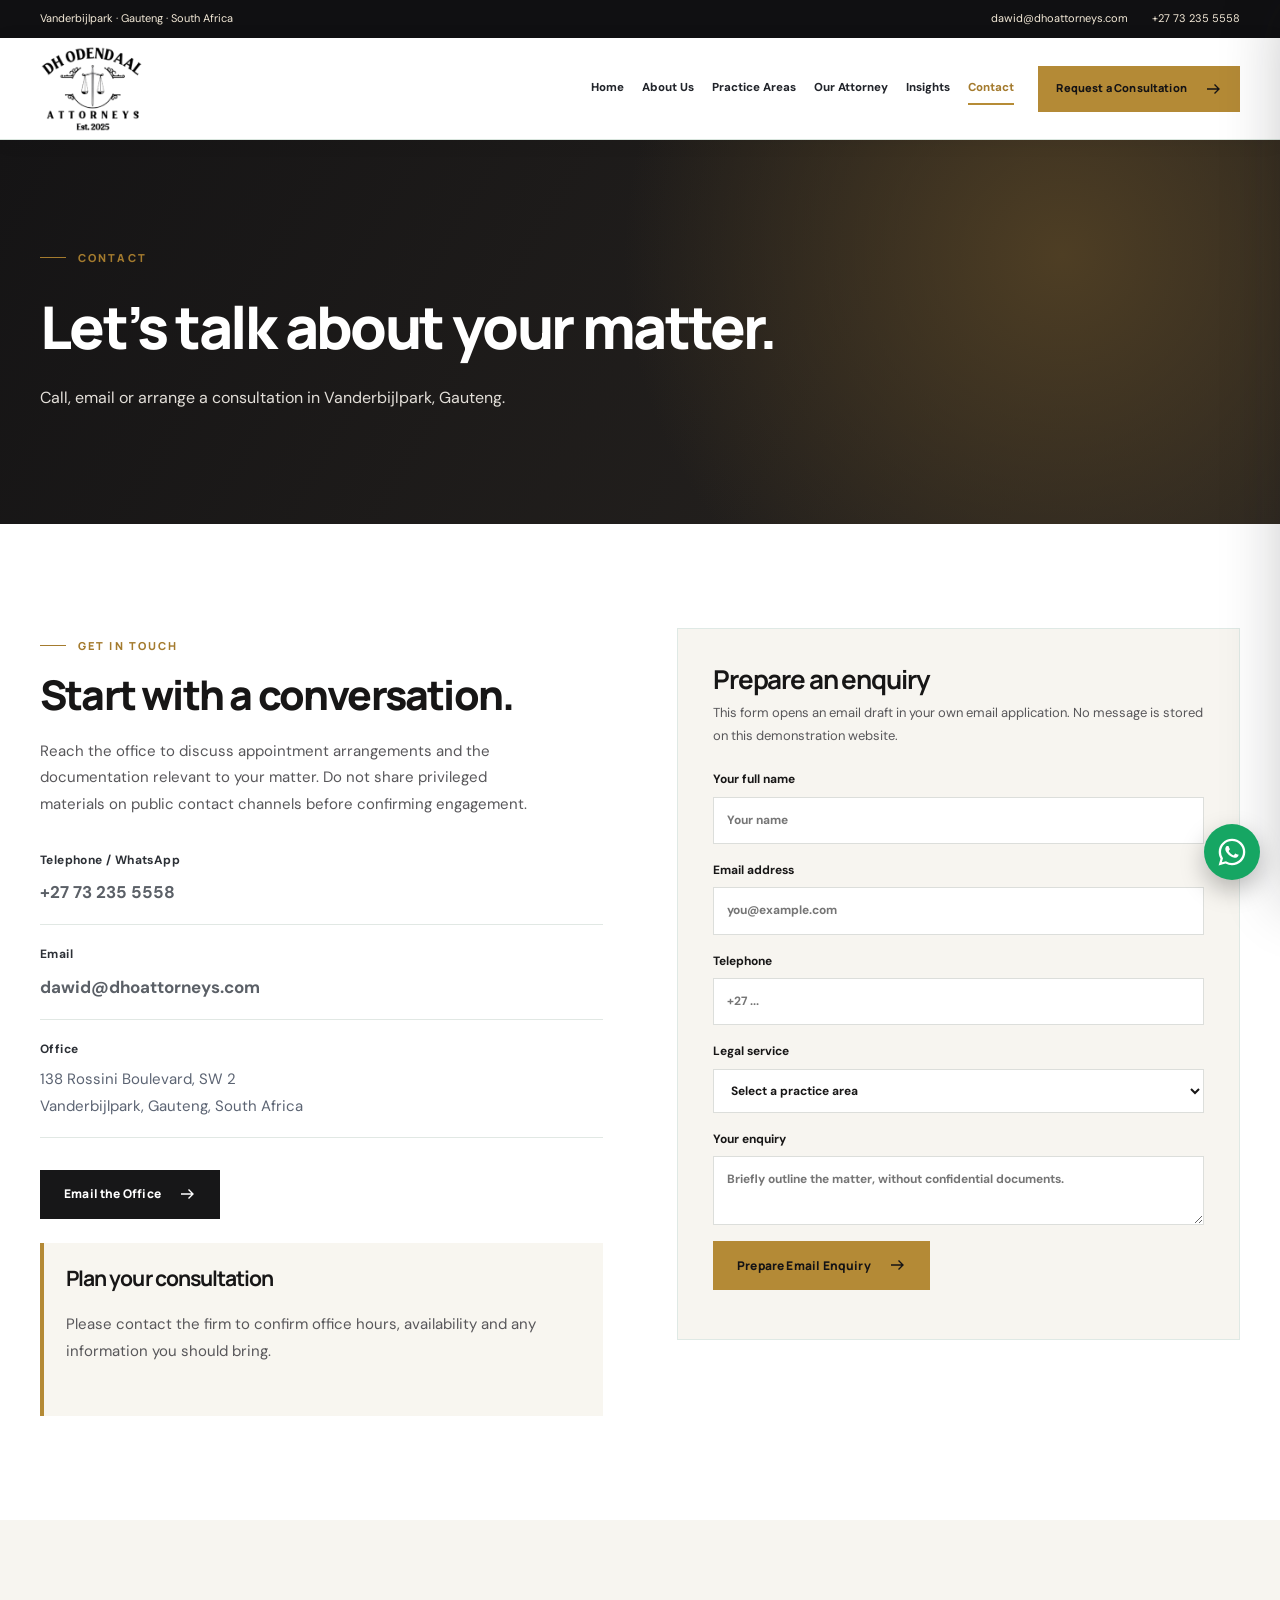
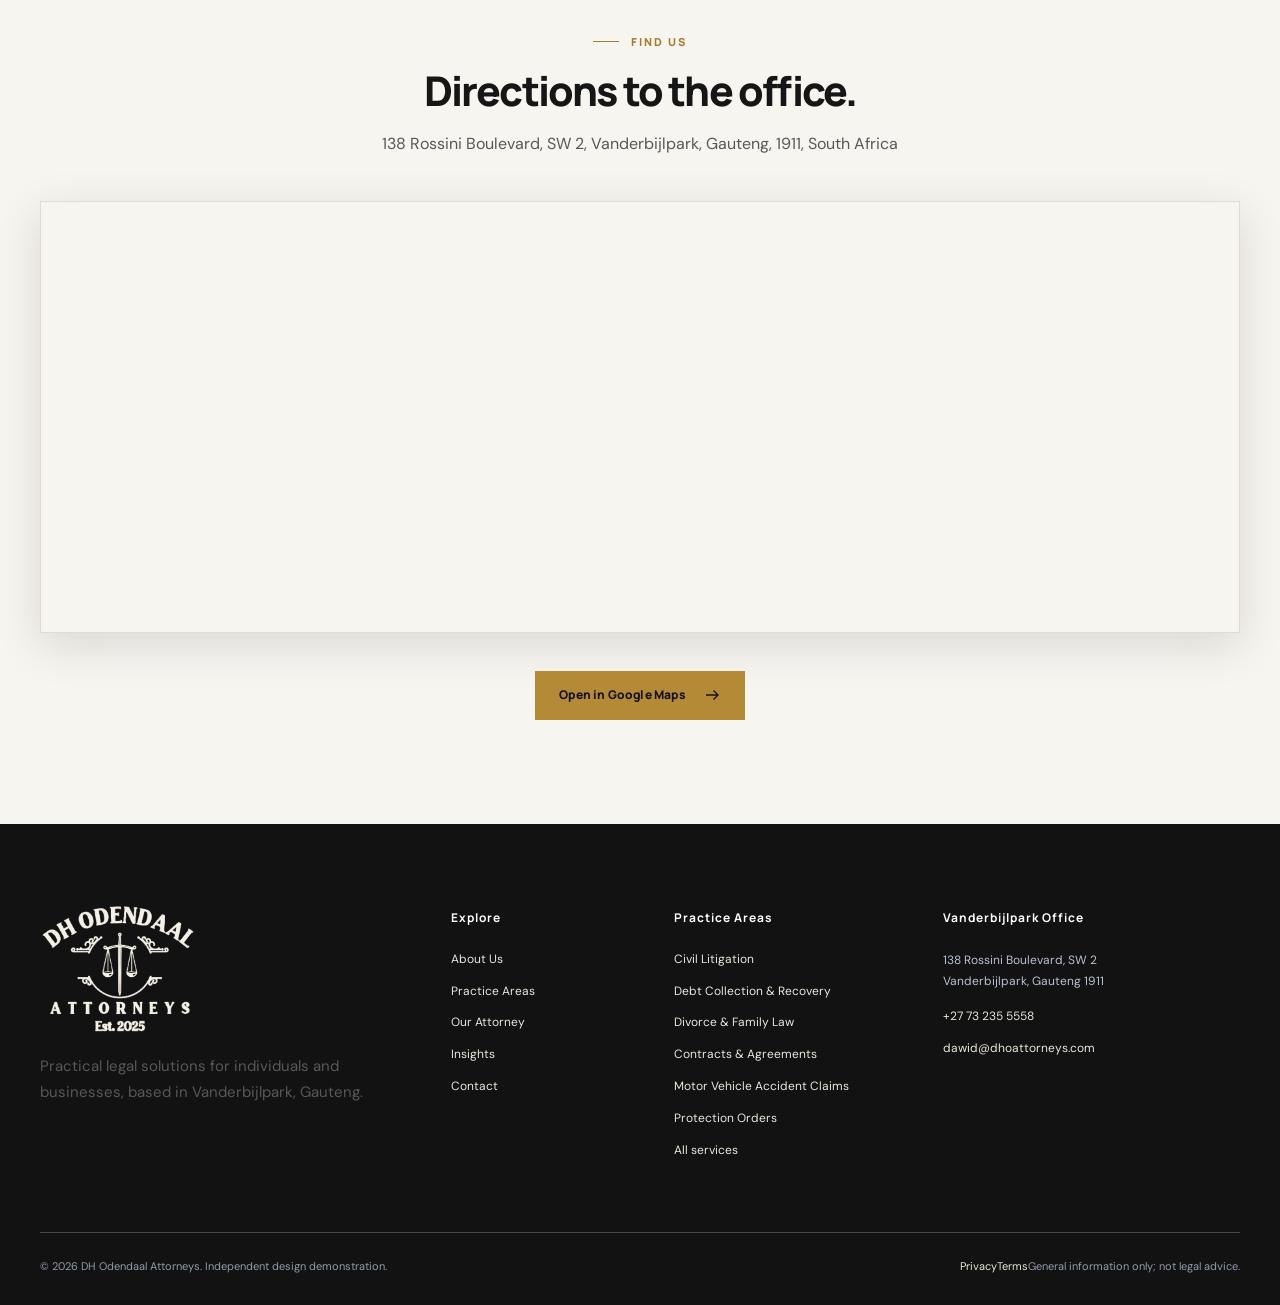
<file: contact/index.html>
<!doctype html><html lang="en-ZA"><head><meta charset="utf-8"><meta name="viewport" content="width=device-width,initial-scale=1"><meta name="theme-color" content="#161516"><title>Contact &amp; Directions | Vanderbijlpark | DH Odendaal Attorneys</title><meta name="description" content="Contact DH Odendaal Attorneys at 138 Rossini Boulevard, Vanderbijlpark. Call 073 235 5558 or email dawid@dhoattorneys.com."><meta name="robots" content="noindex,follow,max-image-preview:large"><link rel="canonical" href="https://dh-odendaal-attorneys.vercel.app/contact/"><meta property="og:title" content="Contact &amp; Directions | Vanderbijlpark | DH Odendaal Attorneys"><meta property="og:description" content="Contact DH Odendaal Attorneys at 138 Rossini Boulevard, Vanderbijlpark. Call 073 235 5558 or email dawid@dhoattorneys.com."><meta property="og:type" content="website"><meta property="og:url" content="https://dh-odendaal-attorneys.vercel.app/contact/"><meta property="og:image" content="https://dh-odendaal-attorneys.vercel.app/assets/original-logo.png"><meta name="twitter:card" content="summary_large_image"><link rel="icon" href="/assets/favicon.png" type="image/png"><link rel="preconnect" href="https://images.pexels.com"><link rel="preconnect" href="https://fonts.googleapis.com"><link rel="stylesheet" href="/assets/site.css?v=dh-mobile-unified-20261013"><script defer src="/assets/site.js"></script><script type="application/ld+json">{"@context": "https://schema.org", "@type": "LegalService", "name": "DH Odendaal Attorneys", "url": "https://dh-odendaal-attorneys.vercel.app", "image": "https://dh-odendaal-attorneys.vercel.app/assets/logo-transparent.png", "email": "dawid@dhoattorneys.com", "telephone": "+27 73 235 5558", "founder": {"@type": "Person", "name": "Dawid Hercules Odendaal"}, "address": {"@type": "PostalAddress", "streetAddress": "138 Rossini Boulevard, SW 2", "addressLocality": "Vanderbijlpark", "addressRegion": "Gauteng", "postalCode": "1911", "addressCountry": "ZA"}, "areaServed": ["Vanderbijlpark", "Gauteng", "South Africa"], "knowsAbout": ["Civil Litigation", "Debt Collection & Recovery", "Divorce & Family Law", "Contracts & Agreements", "Motor Vehicle Accident Claims", "Protection Orders", "Wills & Testaments", "Evictions & Lease Disputes"]}</script></head><body><a class="skip-link" href="#main">Skip to content</a>
<div class="topbar"><div class="container topbar-inner"><span class="topbar-address">Vanderbijlpark · Gauteng · South Africa</span><div class="topbar-links"><a href="mailto:dawid@dhoattorneys.com">dawid@dhoattorneys.com</a><a href="tel:+27732355558">+27 73 235 5558</a></div></div></div>
<header class="nav-shell"><div class="container nav-inner"><a class="brand" href="/" aria-label="DH Odendaal Attorneys home"><img src="/assets/logo-dark-4k.png" width="196" height="104" alt="DH Odendaal Attorneys logo"></a><nav class="nav-links" aria-label="Main navigation"><a href="/" class="nav-link " >Home</a><a href="/about/" class="nav-link " >About Us</a><a href="/practice-areas/" class="nav-link " >Practice Areas</a><a href="/our-attorney/" class="nav-link " >Our Attorney</a><a href="/insights/" class="nav-link " >Insights</a><a href="/contact/" class="nav-link active" aria-current=page>Contact</a></nav><a class="btn btn-gold nav-cta" href="/contact/">Request a Consultation <svg aria-hidden="true" xmlns="http://www.w3.org/2000/svg" width="18" height="18" viewBox="0 0 24 24" fill="none" stroke="currentColor" stroke-width="1.8"><path d="M4 12h16m-6-6 6 6-6 6"/></svg></a><button type="button" class="menu-open" aria-label="Open navigation" aria-expanded="false" aria-controls="mobile-panel" data-mobile-open>☰</button></div></header>
<div class="mobile-backdrop" id="mobile-backdrop"></div><nav class="mobile-panel" id="mobile-panel" aria-label="Mobile navigation" aria-hidden="true" inert><div class="mobile-head"><img src="/assets/logo-dark-4k.png" alt="DH Odendaal Attorneys logo"><button data-mobile-close type="button" aria-label="Close navigation">×</button></div><div class="mobile-links"><a href="/">Home</a><a href="/about/">About Us</a><a href="/practice-areas/">Practice Areas</a><a href="/our-attorney/">Our Attorney</a><a href="/insights/">Insights</a><a href="/contact/">Contact</a></div><a class="btn btn-gold mobile-cta" href="/contact/">Contact the Firm <svg aria-hidden="true" xmlns="http://www.w3.org/2000/svg" width="18" height="18" viewBox="0 0 24 24" fill="none" stroke="currentColor" stroke-width="1.8"><path d="M4 12h16m-6-6 6 6-6 6"/></svg></a></nav>
<main id="main"><section class="page-hero"><div class="container"><span class="eyebrow eyebrow-light">CONTACT</span><h1>Let’s talk about your matter.</h1><p>Call, email or arrange a consultation in Vanderbijlpark, Gauteng.</p></div></section><section class="section"><div class="container contact-layout"><div class="contact-copy"><span class="eyebrow">GET IN TOUCH</span><h2>Start with a conversation.</h2><p>Reach the office to discuss appointment arrangements and the documentation relevant to your matter. Do not share privileged materials on public contact channels before confirming engagement.</p><div class="contact-details"><div><strong>Telephone / WhatsApp</strong><a href="tel:+27732355558">+27 73 235 5558</a></div><div><strong>Email</strong><a href="mailto:dawid@dhoattorneys.com">dawid@dhoattorneys.com</a></div><div><strong>Office</strong><span>138 Rossini Boulevard, SW 2<br>Vanderbijlpark, Gauteng, South Africa</span></div></div><a class="btn btn-navy" href="mailto:dawid@dhoattorneys.com">Email the Office <svg aria-hidden="true" xmlns="http://www.w3.org/2000/svg" width="18" height="18" viewBox="0 0 24 24" fill="none" stroke="currentColor" stroke-width="1.8"><path d="M4 12h16m-6-6 6 6-6 6"/></svg></a><div class="office-panel"><h3>Plan your consultation</h3><p>Please contact the firm to confirm office hours, availability and any information you should bring.</p></div></div><div class="contact-form-shell"><h3>Prepare an enquiry</h3><p>This form opens an email draft in your own email application. No message is stored on this demonstration website.</p><form id="enquiry-form"><label>Your full name <input name="name" autocomplete="name" maxlength="120" required placeholder="Your name"></label><label>Email address <input name="email" type="email" autocomplete="email" required placeholder="you@example.com"></label><label>Telephone <input name="phone" type="tel" autocomplete="tel" placeholder="+27 ..."></label><label>Legal service <select id="area" name="area"><option value="">Select a practice area</option><option value="civil-litigation">Civil Litigation</option><option value="debt-collection">Debt Collection &amp; Recovery</option><option value="divorce-family">Divorce &amp; Family Law</option><option value="contracts">Contracts &amp; Agreements</option><option value="mva">Motor Vehicle Accident Claims</option><option value="protection">Protection Orders</option><option value="wills-estates">Wills &amp; Testaments</option><option value="evictions">Evictions &amp; Lease Disputes</option></select></label><label>Your enquiry <textarea name="message" minlength="10" maxlength="3000" required placeholder="Briefly outline the matter, without confidential documents."></textarea></label><div style="position:absolute;left:-9999px" aria-hidden="true"><label>Leave blank <input name="company_website" tabindex="-1" autocomplete="off"></label></div><button type="submit" class="btn btn-gold">Prepare Email Enquiry <svg aria-hidden="true" xmlns="http://www.w3.org/2000/svg" width="18" height="18" viewBox="0 0 24 24" fill="none" stroke="currentColor" stroke-width="1.8"><path d="M4 12h16m-6-6 6 6-6 6"/></svg></button><p id="form-status" role="status" aria-live="polite"></p></form></div></div></section><section class="section cream"><div class="container"><div class="section-heading centered"><span class="eyebrow">FIND US</span><h2>Directions to the office.</h2><p>138 Rossini Boulevard, SW 2, Vanderbijlpark, Gauteng, 1911, South Africa</p></div><div class="map-frame"><iframe src="https://www.google.com/maps?q=138%20Rossini%20Boulevard%2C%20SW%202%2C%20Vanderbijlpark%2C%20Gauteng%2C%201911%2C%20South%20Africa&output=embed" loading="lazy" title="Map of DH Odendaal Attorneys Vanderbijlpark" referrerpolicy="no-referrer-when-downgrade" allowfullscreen></iframe></div><div class="section-action centered"><a class="btn btn-gold" href="https://www.google.com/maps/search/?api=1&amp;query=138%20Rossini%20Boulevard%2C%20SW%202%2C%20Vanderbijlpark%2C%20Gauteng%2C%201911%2C%20South%20Africa">Open in Google Maps <svg aria-hidden="true" xmlns="http://www.w3.org/2000/svg" width="18" height="18" viewBox="0 0 24 24" fill="none" stroke="currentColor" stroke-width="1.8"><path d="M4 12h16m-6-6 6 6-6 6"/></svg></a></div></div></section></main><footer class="site-footer"><div class="container"><div class="footer-grid"><div><a class="footer-logo" href="/"><img src="/assets/logo-light-4k.png" alt="DH Odendaal Attorneys transparent footer logo" width="240" height="145" loading="lazy"></a><p>Practical legal solutions for individuals and businesses, based in Vanderbijlpark, Gauteng.</p></div><div><h3>Explore</h3><div class="footer-links"><a href="/about/">About Us</a><a href="/practice-areas/">Practice Areas</a><a href="/our-attorney/">Our Attorney</a><a href="/insights/">Insights</a><a href="/contact/">Contact</a></div></div><div><h3>Practice Areas</h3><div class="footer-links"><a href="/practice-areas/#civil-litigation">Civil Litigation</a><a href="/practice-areas/#debt-collection">Debt Collection &amp; Recovery</a><a href="/practice-areas/#divorce-family">Divorce &amp; Family Law</a><a href="/practice-areas/#contracts">Contracts &amp; Agreements</a><a href="/practice-areas/#mva">Motor Vehicle Accident Claims</a><a href="/practice-areas/#protection">Protection Orders</a><a href="/practice-areas/">All services</a></div></div><div class="footer-location"><h3>Vanderbijlpark Office</h3><address>138 Rossini Boulevard, SW 2<br>Vanderbijlpark, Gauteng 1911</address><div class="footer-links" style="margin-top:15px"><a href="tel:+27732355558">+27 73 235 5558</a><a href="mailto:dawid@dhoattorneys.com">dawid@dhoattorneys.com</a></div></div></div><div class="footer-bottom"><span>© 2026 DH Odendaal Attorneys. Independent design demonstration.</span><span class="footer-legal"><a href="/privacy/">Privacy</a><a href="/terms/">Terms</a><span>General information only; not legal advice.</span></span></div></div></footer>
<a class="floating-whatsapp" href="https://wa.me/27732355558?text=Hello%2C%20I%20would%20like%20to%20enquire%20about%20legal%20services." rel="noopener noreferrer" target="_blank" title="Contact the listed mobile number on WhatsApp" aria-label="Contact DH Odendaal Attorneys on WhatsApp"><svg viewBox="0 0 32 32" aria-hidden="true" xmlns="http://www.w3.org/2000/svg"><path fill="currentColor" d="M16 .8C7.61.8.8 7.59.8 15.98c0 2.69.7 5.31 2.03 7.62L.7 31.3l7.91-2.08a15.15 15.15 0 0 0 7.37 1.88h.01c8.38 0 15.2-6.82 15.2-15.2 0-4.06-1.58-7.88-4.46-10.76A15.07 15.07 0 0 0 16 .8Zm0 27.73a12.54 12.54 0 0 1-6.39-1.75l-.46-.27-4.7 1.23 1.25-4.58-.3-.47a12.5 12.5 0 0 1-1.93-6.7C3.47 9.08 9.08 3.47 16 3.47a12.45 12.45 0 0 1 8.87 3.68 12.48 12.48 0 0 1 3.67 8.86c0 6.91-5.62 12.52-12.54 12.52Zm6.88-9.38c-.38-.19-2.23-1.1-2.58-1.23-.34-.13-.59-.19-.84.19s-.96 1.23-1.18 1.49-.44.29-.82.1a10.32 10.32 0 0 1-3.04-1.88 11.39 11.39 0 0 1-2.1-2.61c-.22-.38-.02-.58.16-.77.17-.17.38-.44.57-.66s.25-.38.38-.63.06-.47-.03-.66c-.1-.19-.85-2.04-1.16-2.8-.3-.74-.61-.64-.84-.65l-.71-.01c-.25 0-.66.1-1.01.47-.34.38-1.32 1.29-1.32 3.13s1.35 3.62 1.53 3.87a14.37 14.37 0 0 0 5.51 4.89c1.03.45 1.84.72 2.48.93 1.04.33 1.98.29 2.72.18.83-.13 2.23-.91 2.55-1.79.31-.88.31-1.64.22-1.8-.09-.16-.34-.25-.72-.44Z"/></svg><span class="whatsapp-tooltip" aria-hidden="true">WhatsApp Us</span></a><button class="scroll-top" type="button" aria-label="Back to top">↑</button></body></html>
</file>
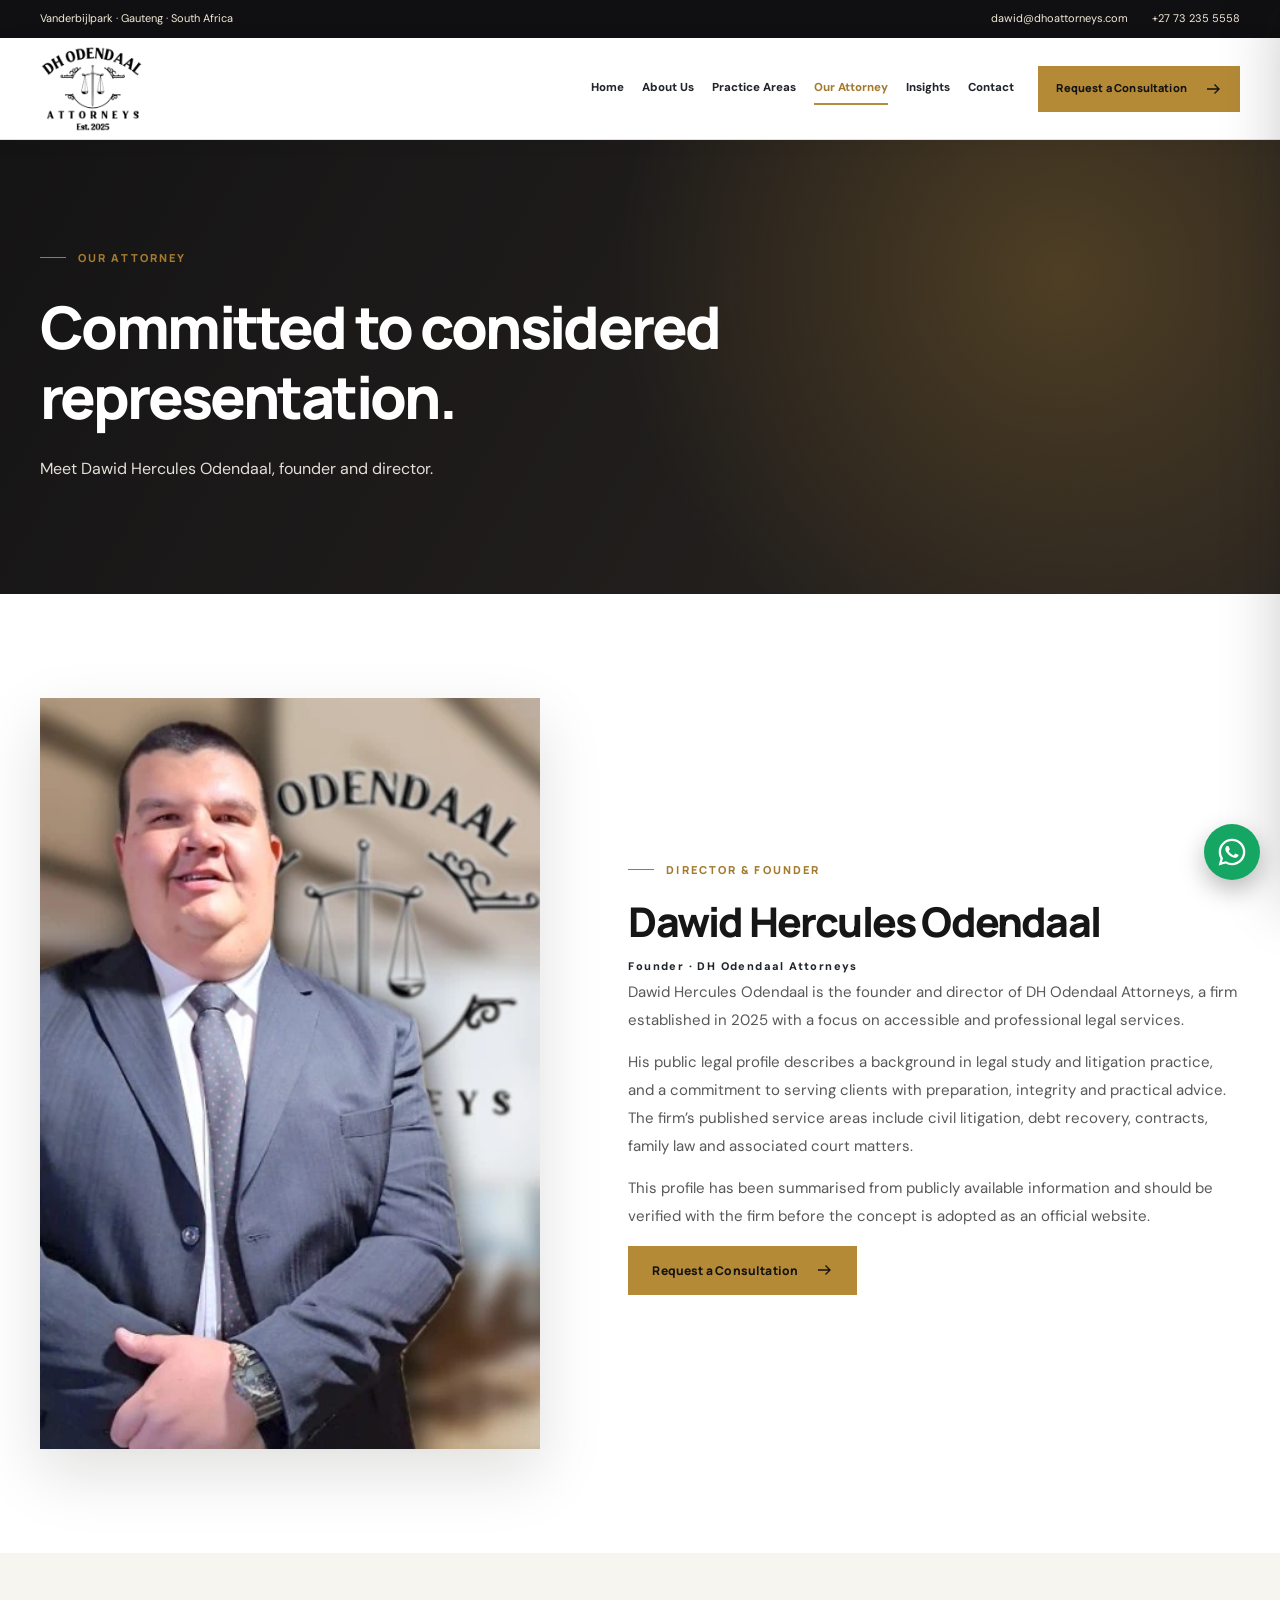
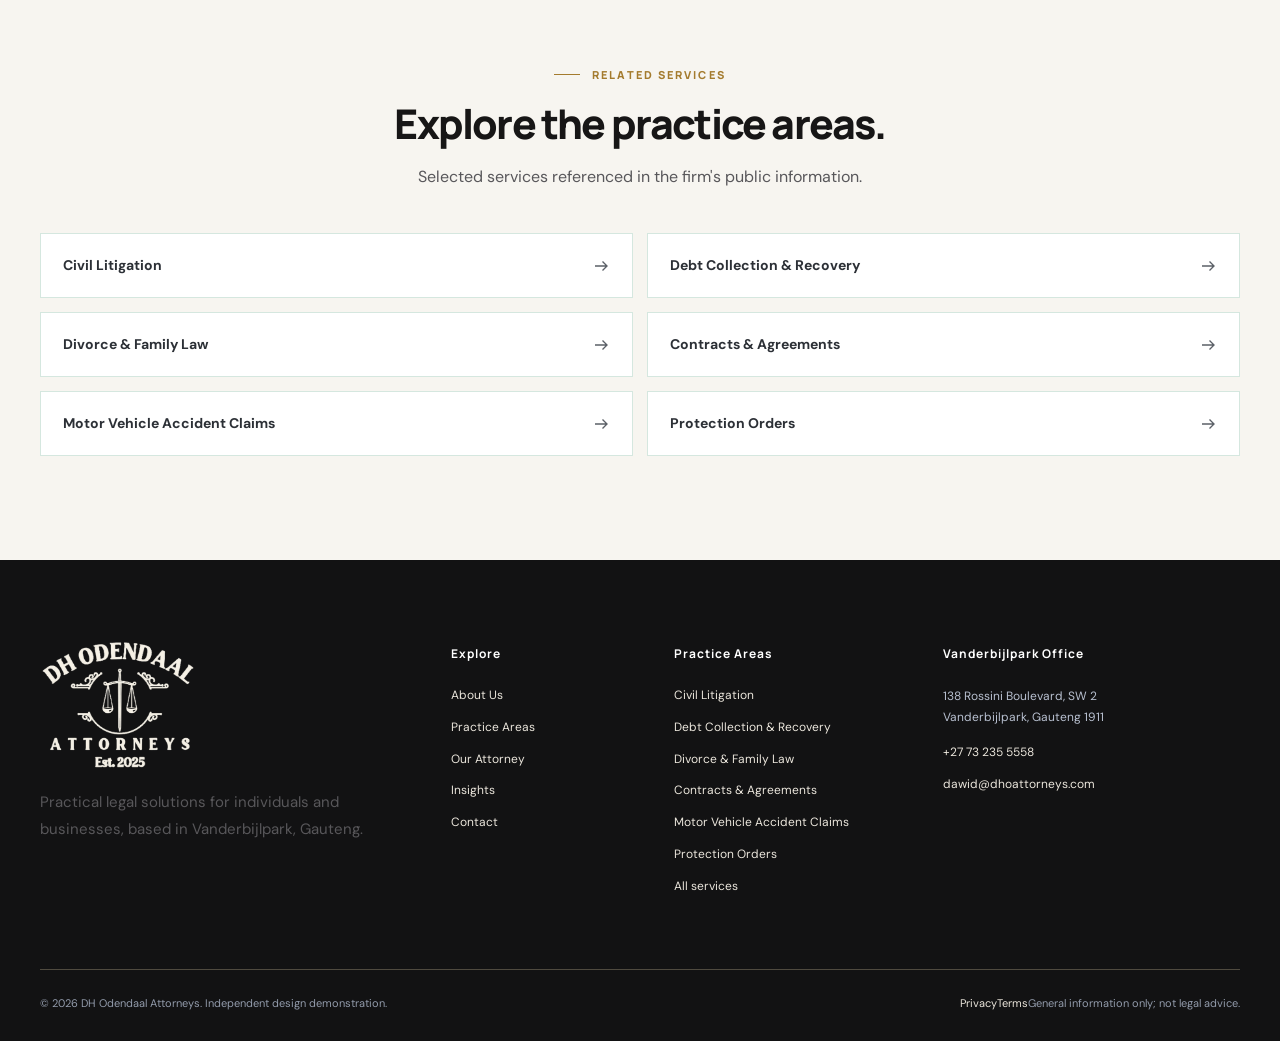
<file: our-attorney/index.html>
<!doctype html><html lang="en-ZA"><head><meta charset="utf-8"><meta name="viewport" content="width=device-width,initial-scale=1"><meta name="theme-color" content="#161516"><title>Dawid Hercules Odendaal | Founder | DH Odendaal Attorneys</title><meta name="description" content="Meet Dawid Hercules Odendaal, founder and director of DH Odendaal Attorneys in Vanderbijlpark."><meta name="robots" content="noindex,follow,max-image-preview:large"><link rel="canonical" href="https://dh-odendaal-attorneys.vercel.app/our-attorney/"><meta property="og:title" content="Dawid Hercules Odendaal | Founder | DH Odendaal Attorneys"><meta property="og:description" content="Meet Dawid Hercules Odendaal, founder and director of DH Odendaal Attorneys in Vanderbijlpark."><meta property="og:type" content="website"><meta property="og:url" content="https://dh-odendaal-attorneys.vercel.app/our-attorney/"><meta property="og:image" content="https://dh-odendaal-attorneys.vercel.app/assets/original-logo.png"><meta name="twitter:card" content="summary_large_image"><link rel="icon" href="/assets/favicon.png" type="image/png"><link rel="preconnect" href="https://images.pexels.com"><link rel="preconnect" href="https://fonts.googleapis.com"><link rel="stylesheet" href="/assets/site.css?v=dh-mobile-unified-20261013"><script defer src="/assets/site.js"></script><script type="application/ld+json">{"@context": "https://schema.org", "@type": "LegalService", "name": "DH Odendaal Attorneys", "url": "https://dh-odendaal-attorneys.vercel.app", "image": "https://dh-odendaal-attorneys.vercel.app/assets/logo-transparent.png", "email": "dawid@dhoattorneys.com", "telephone": "+27 73 235 5558", "founder": {"@type": "Person", "name": "Dawid Hercules Odendaal"}, "address": {"@type": "PostalAddress", "streetAddress": "138 Rossini Boulevard, SW 2", "addressLocality": "Vanderbijlpark", "addressRegion": "Gauteng", "postalCode": "1911", "addressCountry": "ZA"}, "areaServed": ["Vanderbijlpark", "Gauteng", "South Africa"], "knowsAbout": ["Civil Litigation", "Debt Collection & Recovery", "Divorce & Family Law", "Contracts & Agreements", "Motor Vehicle Accident Claims", "Protection Orders", "Wills & Testaments", "Evictions & Lease Disputes"]}</script></head><body><a class="skip-link" href="#main">Skip to content</a>
<div class="topbar"><div class="container topbar-inner"><span class="topbar-address">Vanderbijlpark · Gauteng · South Africa</span><div class="topbar-links"><a href="mailto:dawid@dhoattorneys.com">dawid@dhoattorneys.com</a><a href="tel:+27732355558">+27 73 235 5558</a></div></div></div>
<header class="nav-shell"><div class="container nav-inner"><a class="brand" href="/" aria-label="DH Odendaal Attorneys home"><img src="/assets/logo-dark-4k.png" width="196" height="104" alt="DH Odendaal Attorneys logo"></a><nav class="nav-links" aria-label="Main navigation"><a href="/" class="nav-link " >Home</a><a href="/about/" class="nav-link " >About Us</a><a href="/practice-areas/" class="nav-link " >Practice Areas</a><a href="/our-attorney/" class="nav-link active" aria-current=page>Our Attorney</a><a href="/insights/" class="nav-link " >Insights</a><a href="/contact/" class="nav-link " >Contact</a></nav><a class="btn btn-gold nav-cta" href="/contact/">Request a Consultation <svg aria-hidden="true" xmlns="http://www.w3.org/2000/svg" width="18" height="18" viewBox="0 0 24 24" fill="none" stroke="currentColor" stroke-width="1.8"><path d="M4 12h16m-6-6 6 6-6 6"/></svg></a><button type="button" class="menu-open" aria-label="Open navigation" aria-expanded="false" aria-controls="mobile-panel" data-mobile-open>☰</button></div></header>
<div class="mobile-backdrop" id="mobile-backdrop"></div><nav class="mobile-panel" id="mobile-panel" aria-label="Mobile navigation" aria-hidden="true" inert><div class="mobile-head"><img src="/assets/logo-dark-4k.png" alt="DH Odendaal Attorneys logo"><button data-mobile-close type="button" aria-label="Close navigation">×</button></div><div class="mobile-links"><a href="/">Home</a><a href="/about/">About Us</a><a href="/practice-areas/">Practice Areas</a><a href="/our-attorney/">Our Attorney</a><a href="/insights/">Insights</a><a href="/contact/">Contact</a></div><a class="btn btn-gold mobile-cta" href="/contact/">Contact the Firm <svg aria-hidden="true" xmlns="http://www.w3.org/2000/svg" width="18" height="18" viewBox="0 0 24 24" fill="none" stroke="currentColor" stroke-width="1.8"><path d="M4 12h16m-6-6 6 6-6 6"/></svg></a></nav>
<main id="main"><section class="page-hero"><div class="container"><span class="eyebrow eyebrow-light">OUR ATTORNEY</span><h1>Committed to considered representation.</h1><p>Meet Dawid Hercules Odendaal, founder and director.</p></div></section><section class="section"><div class="container profile-layout"><div class="profile-photo"><img src="/assets/portrait-profile.webp" width="400" height="668" loading="eager" alt="Dawid Hercules Odendaal in professional attire"></div><div class="profile-body"><span class="eyebrow">DIRECTOR &amp; FOUNDER</span><h2>Dawid Hercules Odendaal</h2><span class="profile-role">Founder · DH Odendaal Attorneys</span><p>Dawid Hercules Odendaal is the founder and director of DH Odendaal Attorneys, a firm established in 2025 with a focus on accessible and professional legal services.</p><p>His public legal profile describes a background in legal study and litigation practice, and a commitment to serving clients with preparation, integrity and practical advice. The firm’s published service areas include civil litigation, debt recovery, contracts, family law and associated court matters.</p><p>This profile has been summarised from publicly available information and should be verified with the firm before the concept is adopted as an official website.</p><a class="btn btn-gold" href="/contact/">Request a Consultation <svg aria-hidden="true" xmlns="http://www.w3.org/2000/svg" width="18" height="18" viewBox="0 0 24 24" fill="none" stroke="currentColor" stroke-width="1.8"><path d="M4 12h16m-6-6 6 6-6 6"/></svg></a></div></div></section><section class="section cream"><div class="container"><div class="section-heading centered"><span class="eyebrow">RELATED SERVICES</span><h2>Explore the practice areas.</h2><p>Selected services referenced in the firm&#x27;s public information.</p></div><div class="service-pills"><a href="/practice-areas/#civil-litigation">Civil Litigation <svg aria-hidden="true" xmlns="http://www.w3.org/2000/svg" width="18" height="18" viewBox="0 0 24 24" fill="none" stroke="currentColor" stroke-width="1.8"><path d="M4 12h16m-6-6 6 6-6 6"/></svg></a><a href="/practice-areas/#debt-collection">Debt Collection &amp; Recovery <svg aria-hidden="true" xmlns="http://www.w3.org/2000/svg" width="18" height="18" viewBox="0 0 24 24" fill="none" stroke="currentColor" stroke-width="1.8"><path d="M4 12h16m-6-6 6 6-6 6"/></svg></a><a href="/practice-areas/#divorce-family">Divorce &amp; Family Law <svg aria-hidden="true" xmlns="http://www.w3.org/2000/svg" width="18" height="18" viewBox="0 0 24 24" fill="none" stroke="currentColor" stroke-width="1.8"><path d="M4 12h16m-6-6 6 6-6 6"/></svg></a><a href="/practice-areas/#contracts">Contracts &amp; Agreements <svg aria-hidden="true" xmlns="http://www.w3.org/2000/svg" width="18" height="18" viewBox="0 0 24 24" fill="none" stroke="currentColor" stroke-width="1.8"><path d="M4 12h16m-6-6 6 6-6 6"/></svg></a><a href="/practice-areas/#mva">Motor Vehicle Accident Claims <svg aria-hidden="true" xmlns="http://www.w3.org/2000/svg" width="18" height="18" viewBox="0 0 24 24" fill="none" stroke="currentColor" stroke-width="1.8"><path d="M4 12h16m-6-6 6 6-6 6"/></svg></a><a href="/practice-areas/#protection">Protection Orders <svg aria-hidden="true" xmlns="http://www.w3.org/2000/svg" width="18" height="18" viewBox="0 0 24 24" fill="none" stroke="currentColor" stroke-width="1.8"><path d="M4 12h16m-6-6 6 6-6 6"/></svg></a></div></div></section></main><footer class="site-footer"><div class="container"><div class="footer-grid"><div><a class="footer-logo" href="/"><img src="/assets/logo-light-4k.png" alt="DH Odendaal Attorneys transparent footer logo" width="240" height="145" loading="lazy"></a><p>Practical legal solutions for individuals and businesses, based in Vanderbijlpark, Gauteng.</p></div><div><h3>Explore</h3><div class="footer-links"><a href="/about/">About Us</a><a href="/practice-areas/">Practice Areas</a><a href="/our-attorney/">Our Attorney</a><a href="/insights/">Insights</a><a href="/contact/">Contact</a></div></div><div><h3>Practice Areas</h3><div class="footer-links"><a href="/practice-areas/#civil-litigation">Civil Litigation</a><a href="/practice-areas/#debt-collection">Debt Collection &amp; Recovery</a><a href="/practice-areas/#divorce-family">Divorce &amp; Family Law</a><a href="/practice-areas/#contracts">Contracts &amp; Agreements</a><a href="/practice-areas/#mva">Motor Vehicle Accident Claims</a><a href="/practice-areas/#protection">Protection Orders</a><a href="/practice-areas/">All services</a></div></div><div class="footer-location"><h3>Vanderbijlpark Office</h3><address>138 Rossini Boulevard, SW 2<br>Vanderbijlpark, Gauteng 1911</address><div class="footer-links" style="margin-top:15px"><a href="tel:+27732355558">+27 73 235 5558</a><a href="mailto:dawid@dhoattorneys.com">dawid@dhoattorneys.com</a></div></div></div><div class="footer-bottom"><span>© 2026 DH Odendaal Attorneys. Independent design demonstration.</span><span class="footer-legal"><a href="/privacy/">Privacy</a><a href="/terms/">Terms</a><span>General information only; not legal advice.</span></span></div></div></footer>
<a class="floating-whatsapp" href="https://wa.me/27732355558?text=Hello%2C%20I%20would%20like%20to%20enquire%20about%20legal%20services." rel="noopener noreferrer" target="_blank" title="Contact the listed mobile number on WhatsApp" aria-label="Contact DH Odendaal Attorneys on WhatsApp"><svg viewBox="0 0 32 32" aria-hidden="true" xmlns="http://www.w3.org/2000/svg"><path fill="currentColor" d="M16 .8C7.61.8.8 7.59.8 15.98c0 2.69.7 5.31 2.03 7.62L.7 31.3l7.91-2.08a15.15 15.15 0 0 0 7.37 1.88h.01c8.38 0 15.2-6.82 15.2-15.2 0-4.06-1.58-7.88-4.46-10.76A15.07 15.07 0 0 0 16 .8Zm0 27.73a12.54 12.54 0 0 1-6.39-1.75l-.46-.27-4.7 1.23 1.25-4.58-.3-.47a12.5 12.5 0 0 1-1.93-6.7C3.47 9.08 9.08 3.47 16 3.47a12.45 12.45 0 0 1 8.87 3.68 12.48 12.48 0 0 1 3.67 8.86c0 6.91-5.62 12.52-12.54 12.52Zm6.88-9.38c-.38-.19-2.23-1.1-2.58-1.23-.34-.13-.59-.19-.84.19s-.96 1.23-1.18 1.49-.44.29-.82.1a10.32 10.32 0 0 1-3.04-1.88 11.39 11.39 0 0 1-2.1-2.61c-.22-.38-.02-.58.16-.77.17-.17.38-.44.57-.66s.25-.38.38-.63.06-.47-.03-.66c-.1-.19-.85-2.04-1.16-2.8-.3-.74-.61-.64-.84-.65l-.71-.01c-.25 0-.66.1-1.01.47-.34.38-1.32 1.29-1.32 3.13s1.35 3.62 1.53 3.87a14.37 14.37 0 0 0 5.51 4.89c1.03.45 1.84.72 2.48.93 1.04.33 1.98.29 2.72.18.83-.13 2.23-.91 2.55-1.79.31-.88.31-1.64.22-1.8-.09-.16-.34-.25-.72-.44Z"/></svg><span class="whatsapp-tooltip" aria-hidden="true">WhatsApp Us</span></a><button class="scroll-top" type="button" aria-label="Back to top">↑</button></body></html>
</file>
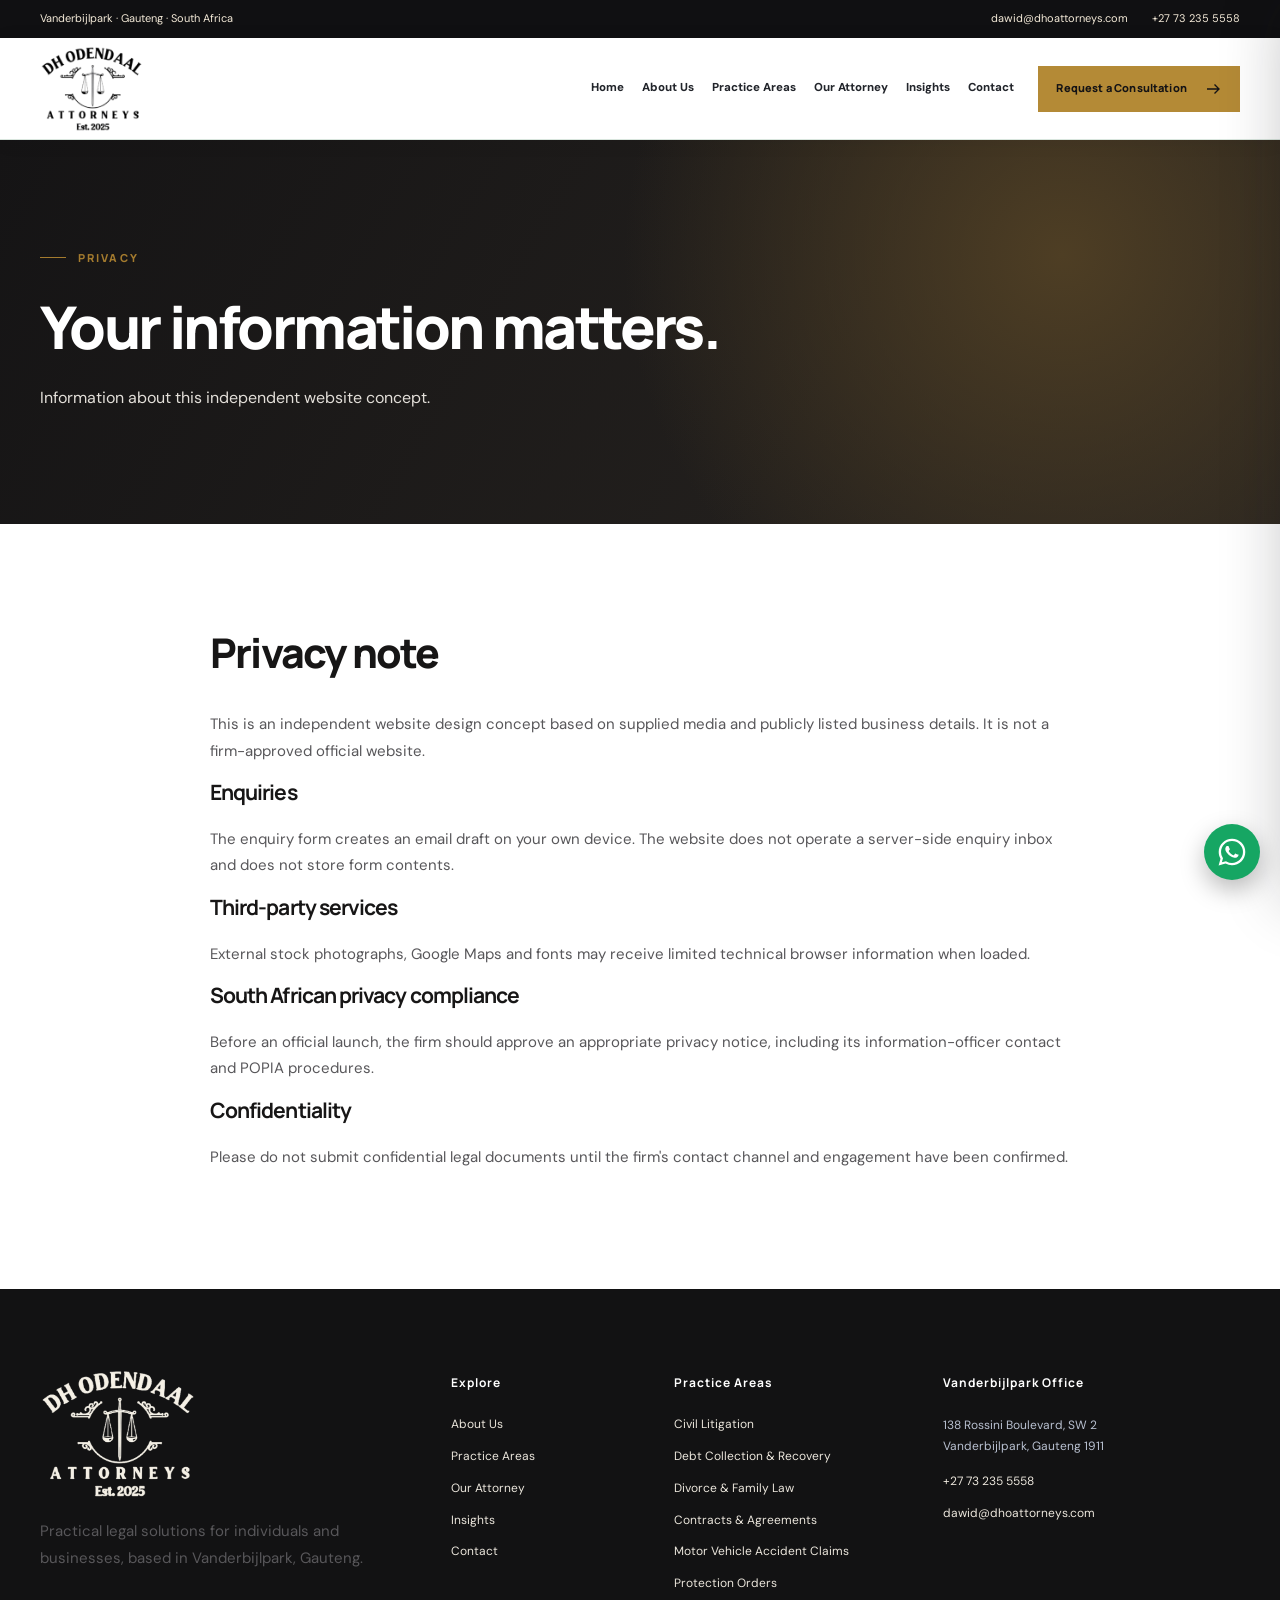
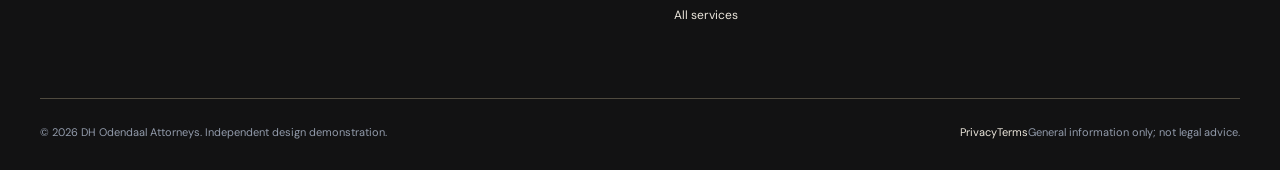
<file: privacy/index.html>
<!doctype html><html lang="en-ZA"><head><meta charset="utf-8"><meta name="viewport" content="width=device-width,initial-scale=1"><meta name="theme-color" content="#161516"><title>Privacy Note | DH Odendaal Attorneys</title><meta name="description" content="Privacy information for the independent DH Odendaal Attorneys website concept."><meta name="robots" content="noindex,follow,max-image-preview:large"><link rel="canonical" href="https://dh-odendaal-attorneys.vercel.app/privacy/"><meta property="og:title" content="Privacy Note | DH Odendaal Attorneys"><meta property="og:description" content="Privacy information for the independent DH Odendaal Attorneys website concept."><meta property="og:type" content="website"><meta property="og:url" content="https://dh-odendaal-attorneys.vercel.app/privacy/"><meta property="og:image" content="https://dh-odendaal-attorneys.vercel.app/assets/original-logo.png"><meta name="twitter:card" content="summary_large_image"><link rel="icon" href="/assets/favicon.png" type="image/png"><link rel="preconnect" href="https://images.pexels.com"><link rel="preconnect" href="https://fonts.googleapis.com"><link rel="stylesheet" href="/assets/site.css?v=dh-mobile-unified-20261013"><script defer src="/assets/site.js"></script><script type="application/ld+json">{"@context": "https://schema.org", "@type": "LegalService", "name": "DH Odendaal Attorneys", "url": "https://dh-odendaal-attorneys.vercel.app", "image": "https://dh-odendaal-attorneys.vercel.app/assets/logo-transparent.png", "email": "dawid@dhoattorneys.com", "telephone": "+27 73 235 5558", "founder": {"@type": "Person", "name": "Dawid Hercules Odendaal"}, "address": {"@type": "PostalAddress", "streetAddress": "138 Rossini Boulevard, SW 2", "addressLocality": "Vanderbijlpark", "addressRegion": "Gauteng", "postalCode": "1911", "addressCountry": "ZA"}, "areaServed": ["Vanderbijlpark", "Gauteng", "South Africa"], "knowsAbout": ["Civil Litigation", "Debt Collection & Recovery", "Divorce & Family Law", "Contracts & Agreements", "Motor Vehicle Accident Claims", "Protection Orders", "Wills & Testaments", "Evictions & Lease Disputes"]}</script></head><body><a class="skip-link" href="#main">Skip to content</a>
<div class="topbar"><div class="container topbar-inner"><span class="topbar-address">Vanderbijlpark · Gauteng · South Africa</span><div class="topbar-links"><a href="mailto:dawid@dhoattorneys.com">dawid@dhoattorneys.com</a><a href="tel:+27732355558">+27 73 235 5558</a></div></div></div>
<header class="nav-shell"><div class="container nav-inner"><a class="brand" href="/" aria-label="DH Odendaal Attorneys home"><img src="/assets/logo-dark-4k.png" width="196" height="104" alt="DH Odendaal Attorneys logo"></a><nav class="nav-links" aria-label="Main navigation"><a href="/" class="nav-link " >Home</a><a href="/about/" class="nav-link " >About Us</a><a href="/practice-areas/" class="nav-link " >Practice Areas</a><a href="/our-attorney/" class="nav-link " >Our Attorney</a><a href="/insights/" class="nav-link " >Insights</a><a href="/contact/" class="nav-link " >Contact</a></nav><a class="btn btn-gold nav-cta" href="/contact/">Request a Consultation <svg aria-hidden="true" xmlns="http://www.w3.org/2000/svg" width="18" height="18" viewBox="0 0 24 24" fill="none" stroke="currentColor" stroke-width="1.8"><path d="M4 12h16m-6-6 6 6-6 6"/></svg></a><button type="button" class="menu-open" aria-label="Open navigation" aria-expanded="false" aria-controls="mobile-panel" data-mobile-open>☰</button></div></header>
<div class="mobile-backdrop" id="mobile-backdrop"></div><nav class="mobile-panel" id="mobile-panel" aria-label="Mobile navigation" aria-hidden="true" inert><div class="mobile-head"><img src="/assets/logo-dark-4k.png" alt="DH Odendaal Attorneys logo"><button data-mobile-close type="button" aria-label="Close navigation">×</button></div><div class="mobile-links"><a href="/">Home</a><a href="/about/">About Us</a><a href="/practice-areas/">Practice Areas</a><a href="/our-attorney/">Our Attorney</a><a href="/insights/">Insights</a><a href="/contact/">Contact</a></div><a class="btn btn-gold mobile-cta" href="/contact/">Contact the Firm <svg aria-hidden="true" xmlns="http://www.w3.org/2000/svg" width="18" height="18" viewBox="0 0 24 24" fill="none" stroke="currentColor" stroke-width="1.8"><path d="M4 12h16m-6-6 6 6-6 6"/></svg></a></nav>
<main id="main"><section class="page-hero"><div class="container"><span class="eyebrow eyebrow-light">PRIVACY</span><h1>Your information matters.</h1><p>Information about this independent website concept.</p></div></section><section class="section"><div class="container" style="max-width:860px"><h2>Privacy note</h2><p>This is an independent website design concept based on supplied media and publicly listed business details. It is not a firm-approved official website.</p><h3>Enquiries</h3><p>The enquiry form creates an email draft on your own device. The website does not operate a server-side enquiry inbox and does not store form contents.</p><h3>Third-party services</h3><p>External stock photographs, Google Maps and fonts may receive limited technical browser information when loaded.</p><h3>South African privacy compliance</h3><p>Before an official launch, the firm should approve an appropriate privacy notice, including its information-officer contact and POPIA procedures.</p><h3>Confidentiality</h3><p>Please do not submit confidential legal documents until the firm's contact channel and engagement have been confirmed.</p></div></section></main><footer class="site-footer"><div class="container"><div class="footer-grid"><div><a class="footer-logo" href="/"><img src="/assets/logo-light-4k.png" alt="DH Odendaal Attorneys transparent footer logo" width="240" height="145" loading="lazy"></a><p>Practical legal solutions for individuals and businesses, based in Vanderbijlpark, Gauteng.</p></div><div><h3>Explore</h3><div class="footer-links"><a href="/about/">About Us</a><a href="/practice-areas/">Practice Areas</a><a href="/our-attorney/">Our Attorney</a><a href="/insights/">Insights</a><a href="/contact/">Contact</a></div></div><div><h3>Practice Areas</h3><div class="footer-links"><a href="/practice-areas/#civil-litigation">Civil Litigation</a><a href="/practice-areas/#debt-collection">Debt Collection &amp; Recovery</a><a href="/practice-areas/#divorce-family">Divorce &amp; Family Law</a><a href="/practice-areas/#contracts">Contracts &amp; Agreements</a><a href="/practice-areas/#mva">Motor Vehicle Accident Claims</a><a href="/practice-areas/#protection">Protection Orders</a><a href="/practice-areas/">All services</a></div></div><div class="footer-location"><h3>Vanderbijlpark Office</h3><address>138 Rossini Boulevard, SW 2<br>Vanderbijlpark, Gauteng 1911</address><div class="footer-links" style="margin-top:15px"><a href="tel:+27732355558">+27 73 235 5558</a><a href="mailto:dawid@dhoattorneys.com">dawid@dhoattorneys.com</a></div></div></div><div class="footer-bottom"><span>© 2026 DH Odendaal Attorneys. Independent design demonstration.</span><span class="footer-legal"><a href="/privacy/">Privacy</a><a href="/terms/">Terms</a><span>General information only; not legal advice.</span></span></div></div></footer>
<a class="floating-whatsapp" href="https://wa.me/27732355558?text=Hello%2C%20I%20would%20like%20to%20enquire%20about%20legal%20services." rel="noopener noreferrer" target="_blank" title="Contact the listed mobile number on WhatsApp" aria-label="Contact DH Odendaal Attorneys on WhatsApp"><svg viewBox="0 0 32 32" aria-hidden="true" xmlns="http://www.w3.org/2000/svg"><path fill="currentColor" d="M16 .8C7.61.8.8 7.59.8 15.98c0 2.69.7 5.31 2.03 7.62L.7 31.3l7.91-2.08a15.15 15.15 0 0 0 7.37 1.88h.01c8.38 0 15.2-6.82 15.2-15.2 0-4.06-1.58-7.88-4.46-10.76A15.07 15.07 0 0 0 16 .8Zm0 27.73a12.54 12.54 0 0 1-6.39-1.75l-.46-.27-4.7 1.23 1.25-4.58-.3-.47a12.5 12.5 0 0 1-1.93-6.7C3.47 9.08 9.08 3.47 16 3.47a12.45 12.45 0 0 1 8.87 3.68 12.48 12.48 0 0 1 3.67 8.86c0 6.91-5.62 12.52-12.54 12.52Zm6.88-9.38c-.38-.19-2.23-1.1-2.58-1.23-.34-.13-.59-.19-.84.19s-.96 1.23-1.18 1.49-.44.29-.82.1a10.32 10.32 0 0 1-3.04-1.88 11.39 11.39 0 0 1-2.1-2.61c-.22-.38-.02-.58.16-.77.17-.17.38-.44.57-.66s.25-.38.38-.63.06-.47-.03-.66c-.1-.19-.85-2.04-1.16-2.8-.3-.74-.61-.64-.84-.65l-.71-.01c-.25 0-.66.1-1.01.47-.34.38-1.32 1.29-1.32 3.13s1.35 3.62 1.53 3.87a14.37 14.37 0 0 0 5.51 4.89c1.03.45 1.84.72 2.48.93 1.04.33 1.98.29 2.72.18.83-.13 2.23-.91 2.55-1.79.31-.88.31-1.64.22-1.8-.09-.16-.34-.25-.72-.44Z"/></svg><span class="whatsapp-tooltip" aria-hidden="true">WhatsApp Us</span></a><button class="scroll-top" type="button" aria-label="Back to top">↑</button></body></html>
</file>
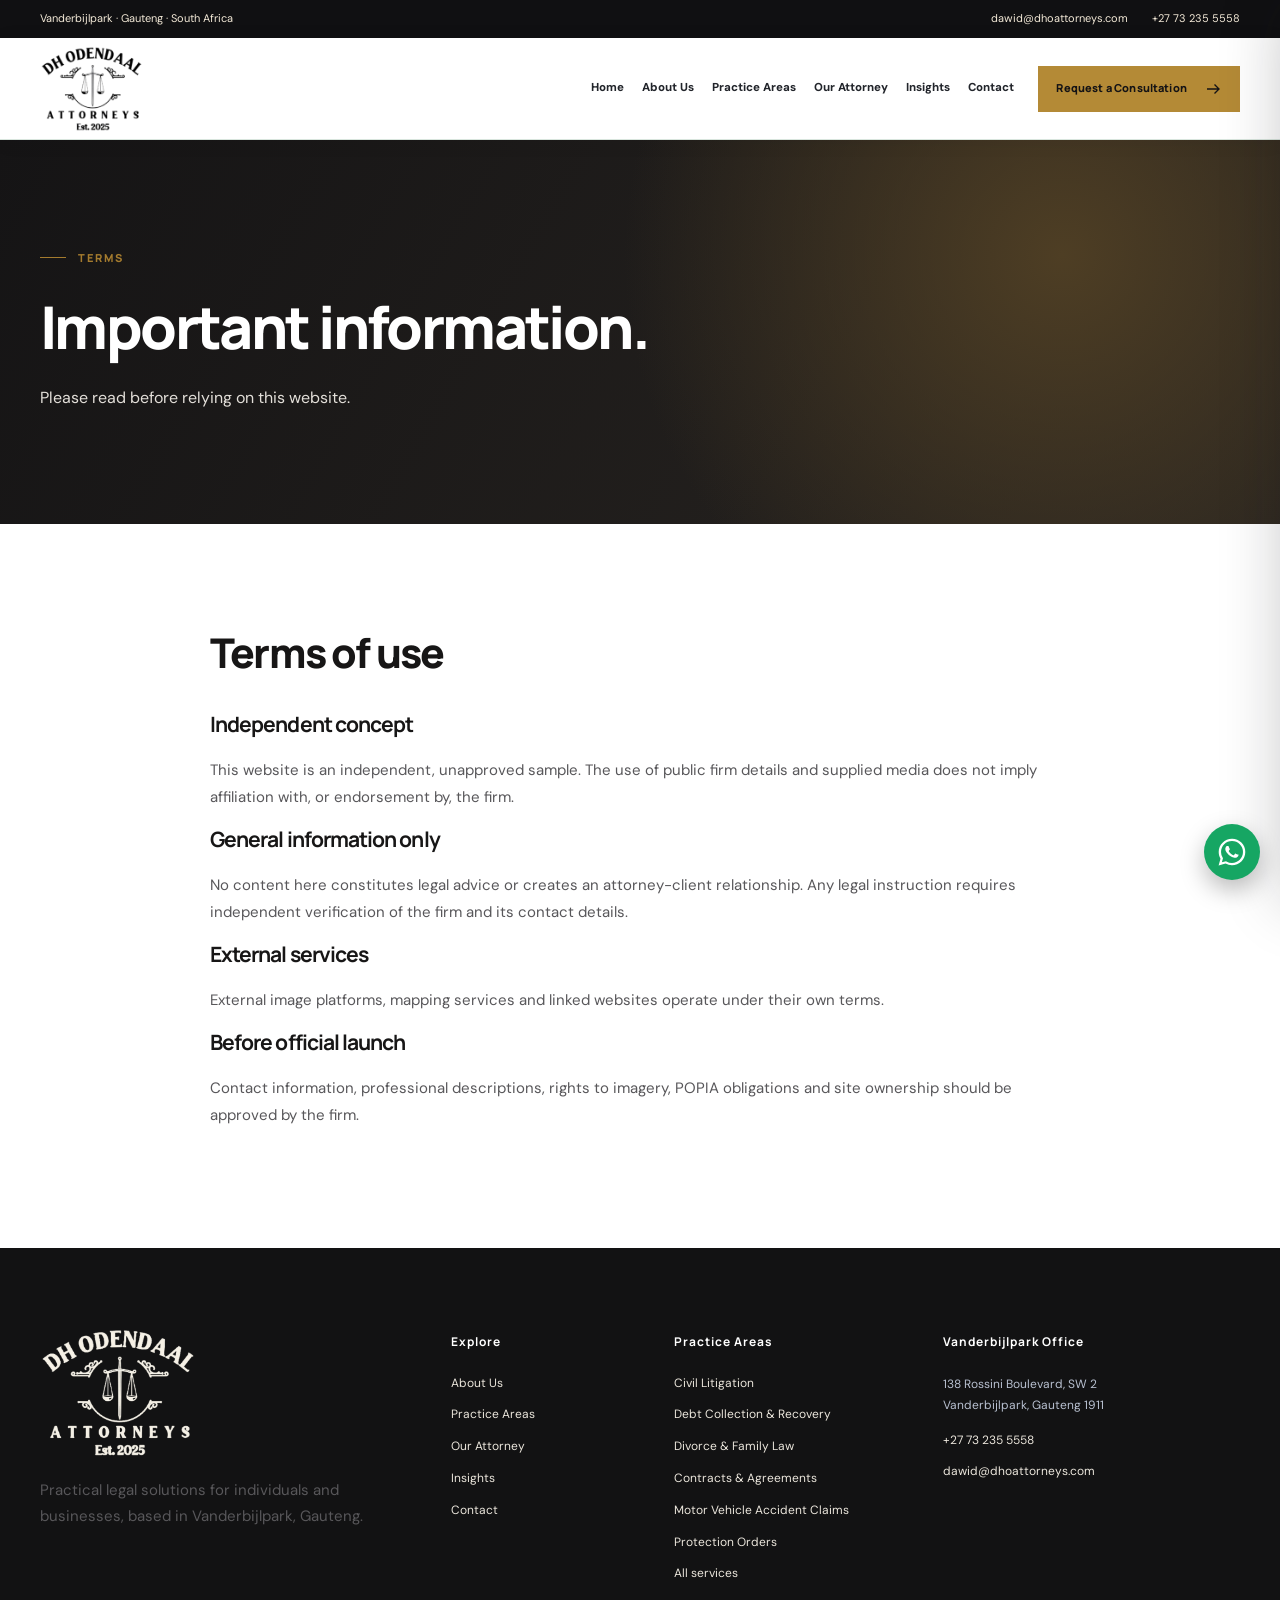
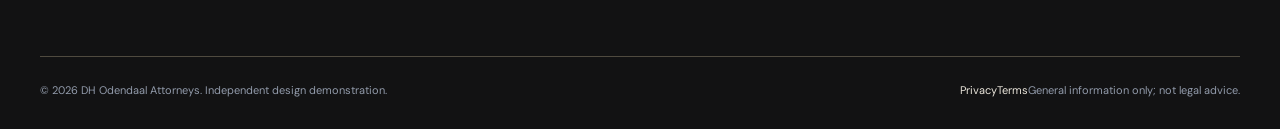
<file: terms/index.html>
<!doctype html><html lang="en-ZA"><head><meta charset="utf-8"><meta name="viewport" content="width=device-width,initial-scale=1"><meta name="theme-color" content="#161516"><title>Terms of Use | DH Odendaal Attorneys</title><meta name="description" content="Terms and general-information disclaimer for the DH Odendaal Attorneys website concept."><meta name="robots" content="noindex,follow,max-image-preview:large"><link rel="canonical" href="https://dh-odendaal-attorneys.vercel.app/terms/"><meta property="og:title" content="Terms of Use | DH Odendaal Attorneys"><meta property="og:description" content="Terms and general-information disclaimer for the DH Odendaal Attorneys website concept."><meta property="og:type" content="website"><meta property="og:url" content="https://dh-odendaal-attorneys.vercel.app/terms/"><meta property="og:image" content="https://dh-odendaal-attorneys.vercel.app/assets/original-logo.png"><meta name="twitter:card" content="summary_large_image"><link rel="icon" href="/assets/favicon.png" type="image/png"><link rel="preconnect" href="https://images.pexels.com"><link rel="preconnect" href="https://fonts.googleapis.com"><link rel="stylesheet" href="/assets/site.css?v=dh-mobile-unified-20261013"><script defer src="/assets/site.js"></script><script type="application/ld+json">{"@context": "https://schema.org", "@type": "LegalService", "name": "DH Odendaal Attorneys", "url": "https://dh-odendaal-attorneys.vercel.app", "image": "https://dh-odendaal-attorneys.vercel.app/assets/logo-transparent.png", "email": "dawid@dhoattorneys.com", "telephone": "+27 73 235 5558", "founder": {"@type": "Person", "name": "Dawid Hercules Odendaal"}, "address": {"@type": "PostalAddress", "streetAddress": "138 Rossini Boulevard, SW 2", "addressLocality": "Vanderbijlpark", "addressRegion": "Gauteng", "postalCode": "1911", "addressCountry": "ZA"}, "areaServed": ["Vanderbijlpark", "Gauteng", "South Africa"], "knowsAbout": ["Civil Litigation", "Debt Collection & Recovery", "Divorce & Family Law", "Contracts & Agreements", "Motor Vehicle Accident Claims", "Protection Orders", "Wills & Testaments", "Evictions & Lease Disputes"]}</script></head><body><a class="skip-link" href="#main">Skip to content</a>
<div class="topbar"><div class="container topbar-inner"><span class="topbar-address">Vanderbijlpark · Gauteng · South Africa</span><div class="topbar-links"><a href="mailto:dawid@dhoattorneys.com">dawid@dhoattorneys.com</a><a href="tel:+27732355558">+27 73 235 5558</a></div></div></div>
<header class="nav-shell"><div class="container nav-inner"><a class="brand" href="/" aria-label="DH Odendaal Attorneys home"><img src="/assets/logo-dark-4k.png" width="196" height="104" alt="DH Odendaal Attorneys logo"></a><nav class="nav-links" aria-label="Main navigation"><a href="/" class="nav-link " >Home</a><a href="/about/" class="nav-link " >About Us</a><a href="/practice-areas/" class="nav-link " >Practice Areas</a><a href="/our-attorney/" class="nav-link " >Our Attorney</a><a href="/insights/" class="nav-link " >Insights</a><a href="/contact/" class="nav-link " >Contact</a></nav><a class="btn btn-gold nav-cta" href="/contact/">Request a Consultation <svg aria-hidden="true" xmlns="http://www.w3.org/2000/svg" width="18" height="18" viewBox="0 0 24 24" fill="none" stroke="currentColor" stroke-width="1.8"><path d="M4 12h16m-6-6 6 6-6 6"/></svg></a><button type="button" class="menu-open" aria-label="Open navigation" aria-expanded="false" aria-controls="mobile-panel" data-mobile-open>☰</button></div></header>
<div class="mobile-backdrop" id="mobile-backdrop"></div><nav class="mobile-panel" id="mobile-panel" aria-label="Mobile navigation" aria-hidden="true" inert><div class="mobile-head"><img src="/assets/logo-dark-4k.png" alt="DH Odendaal Attorneys logo"><button data-mobile-close type="button" aria-label="Close navigation">×</button></div><div class="mobile-links"><a href="/">Home</a><a href="/about/">About Us</a><a href="/practice-areas/">Practice Areas</a><a href="/our-attorney/">Our Attorney</a><a href="/insights/">Insights</a><a href="/contact/">Contact</a></div><a class="btn btn-gold mobile-cta" href="/contact/">Contact the Firm <svg aria-hidden="true" xmlns="http://www.w3.org/2000/svg" width="18" height="18" viewBox="0 0 24 24" fill="none" stroke="currentColor" stroke-width="1.8"><path d="M4 12h16m-6-6 6 6-6 6"/></svg></a></nav>
<main id="main"><section class="page-hero"><div class="container"><span class="eyebrow eyebrow-light">TERMS</span><h1>Important information.</h1><p>Please read before relying on this website.</p></div></section><section class="section"><div class="container" style="max-width:860px"><h2>Terms of use</h2><h3>Independent concept</h3><p>This website is an independent, unapproved sample. The use of public firm details and supplied media does not imply affiliation with, or endorsement by, the firm.</p><h3>General information only</h3><p>No content here constitutes legal advice or creates an attorney-client relationship. Any legal instruction requires independent verification of the firm and its contact details.</p><h3>External services</h3><p>External image platforms, mapping services and linked websites operate under their own terms.</p><h3>Before official launch</h3><p>Contact information, professional descriptions, rights to imagery, POPIA obligations and site ownership should be approved by the firm.</p></div></section></main><footer class="site-footer"><div class="container"><div class="footer-grid"><div><a class="footer-logo" href="/"><img src="/assets/logo-light-4k.png" alt="DH Odendaal Attorneys transparent footer logo" width="240" height="145" loading="lazy"></a><p>Practical legal solutions for individuals and businesses, based in Vanderbijlpark, Gauteng.</p></div><div><h3>Explore</h3><div class="footer-links"><a href="/about/">About Us</a><a href="/practice-areas/">Practice Areas</a><a href="/our-attorney/">Our Attorney</a><a href="/insights/">Insights</a><a href="/contact/">Contact</a></div></div><div><h3>Practice Areas</h3><div class="footer-links"><a href="/practice-areas/#civil-litigation">Civil Litigation</a><a href="/practice-areas/#debt-collection">Debt Collection &amp; Recovery</a><a href="/practice-areas/#divorce-family">Divorce &amp; Family Law</a><a href="/practice-areas/#contracts">Contracts &amp; Agreements</a><a href="/practice-areas/#mva">Motor Vehicle Accident Claims</a><a href="/practice-areas/#protection">Protection Orders</a><a href="/practice-areas/">All services</a></div></div><div class="footer-location"><h3>Vanderbijlpark Office</h3><address>138 Rossini Boulevard, SW 2<br>Vanderbijlpark, Gauteng 1911</address><div class="footer-links" style="margin-top:15px"><a href="tel:+27732355558">+27 73 235 5558</a><a href="mailto:dawid@dhoattorneys.com">dawid@dhoattorneys.com</a></div></div></div><div class="footer-bottom"><span>© 2026 DH Odendaal Attorneys. Independent design demonstration.</span><span class="footer-legal"><a href="/privacy/">Privacy</a><a href="/terms/">Terms</a><span>General information only; not legal advice.</span></span></div></div></footer>
<a class="floating-whatsapp" href="https://wa.me/27732355558?text=Hello%2C%20I%20would%20like%20to%20enquire%20about%20legal%20services." rel="noopener noreferrer" target="_blank" title="Contact the listed mobile number on WhatsApp" aria-label="Contact DH Odendaal Attorneys on WhatsApp"><svg viewBox="0 0 32 32" aria-hidden="true" xmlns="http://www.w3.org/2000/svg"><path fill="currentColor" d="M16 .8C7.61.8.8 7.59.8 15.98c0 2.69.7 5.31 2.03 7.62L.7 31.3l7.91-2.08a15.15 15.15 0 0 0 7.37 1.88h.01c8.38 0 15.2-6.82 15.2-15.2 0-4.06-1.58-7.88-4.46-10.76A15.07 15.07 0 0 0 16 .8Zm0 27.73a12.54 12.54 0 0 1-6.39-1.75l-.46-.27-4.7 1.23 1.25-4.58-.3-.47a12.5 12.5 0 0 1-1.93-6.7C3.47 9.08 9.08 3.47 16 3.47a12.45 12.45 0 0 1 8.87 3.68 12.48 12.48 0 0 1 3.67 8.86c0 6.91-5.62 12.52-12.54 12.52Zm6.88-9.38c-.38-.19-2.23-1.1-2.58-1.23-.34-.13-.59-.19-.84.19s-.96 1.23-1.18 1.49-.44.29-.82.1a10.32 10.32 0 0 1-3.04-1.88 11.39 11.39 0 0 1-2.1-2.61c-.22-.38-.02-.58.16-.77.17-.17.38-.44.57-.66s.25-.38.38-.63.06-.47-.03-.66c-.1-.19-.85-2.04-1.16-2.8-.3-.74-.61-.64-.84-.65l-.71-.01c-.25 0-.66.1-1.01.47-.34.38-1.32 1.29-1.32 3.13s1.35 3.62 1.53 3.87a14.37 14.37 0 0 0 5.51 4.89c1.03.45 1.84.72 2.48.93 1.04.33 1.98.29 2.72.18.83-.13 2.23-.91 2.55-1.79.31-.88.31-1.64.22-1.8-.09-.16-.34-.25-.72-.44Z"/></svg><span class="whatsapp-tooltip" aria-hidden="true">WhatsApp Us</span></a><button class="scroll-top" type="button" aria-label="Back to top">↑</button></body></html>
</file>
<file: assets/site.css>
@import url('https://fonts.googleapis.com/css2?family=DM+Sans:wght@400;500;600;700&family=Manrope:wght@400;500;600;700;800&display=swap');
:root{--navy:#181b20;--navy-deep:#101216;--navy-soft:#30343c;--gold:#505863;--gold-light:#e2e5e8;--red:#25282d;--ink:#171b21;--body:#58616d;--line:#e7e9ec;--cream:#f5f6f7;--white:#fff;--shadow:0 24px 65px rgba(10,13,18,.14)}
*,*::before,*::after{box-sizing:border-box}html{scroll-behavior:smooth;scroll-padding-top:110px}body{margin:0;background:#fff;color:var(--ink);font:400 15px/1.78 'DM Sans',Arial,sans-serif;-webkit-font-smoothing:antialiased}body.nav-open{overflow:hidden}img{max-width:100%;display:block}button,input,textarea,select{font:inherit}button{cursor:pointer}a{color:inherit;text-decoration:none}::selection{background:#e0e3e6;color:#1a1c20}:focus-visible{outline:3px solid #525862;outline-offset:4px}.container{width:min(100% - 72px,1200px);margin-inline:auto}.skip-link{position:absolute;top:-100px;left:10px;z-index:1000;color:#fff;background:var(--navy);padding:9px 17px}.skip-link:focus{top:8px}h1,h2,h3,h4,p{margin-top:0}h1,h2,h3{font-family:Manrope,Arial,sans-serif;letter-spacing:-.044em;line-height:1.2}h1{font-size:clamp(44px,5.1vw,74px);font-weight:800}h2{font-size:clamp(30px,3.2vw,48px);font-weight:800}h3{font-size:clamp(17px,1.65vw,23px)}p{color:var(--body)}.centered{text-align:center}.section{padding:104px 0}.cream{background:var(--cream)}.section-heading{margin-bottom:42px;max-width:770px}.section-heading.centered{margin-inline:auto}.section-heading h2{margin:15px 0 15px}.section-heading p{margin:0;font-size:16px;line-height:1.78}.eyebrow{display:inline-flex;align-items:center;gap:12px;color:var(--gold);font-size:11px;font-family:Manrope,Arial,sans-serif;font-weight:800;letter-spacing:2.1px;text-transform:uppercase;line-height:1.55}.eyebrow::before{content:"";width:26px;flex:0 0 26px;height:1px;background:currentColor}.eyebrow-light{color:var(--gold-light)}.accent-line{width:57px;height:3px;background:var(--gold);margin:24px 0}.btn{display:inline-flex;align-items:center;justify-content:center;gap:17px;padding:14px 23px;min-height:49px;font-size:12px;font-weight:800;letter-spacing:.015em;font-family:Manrope,Arial,sans-serif;line-height:1.3;text-align:center;border:1px solid transparent;transition:background .2s,transform .2s,border-color .2s;white-space:normal}.btn:hover{transform:translateY(-2px)}.btn svg{flex:none}.btn-gold{background:#20252c;border-color:#20252c;color:#fff}.btn-gold:hover{background:#171b20;border-color:#171b20;color:#fff}.btn-navy{color:#fff;background:var(--navy);border-color:var(--navy)}.btn-navy:hover{background:#343943}.btn-outline{border-color:#fff9;color:#fff;background:#ffffff08}.btn-outline:hover{background:#ffffff1d}.text-link{display:inline-flex;align-items:center;gap:13px;color:#22252b;font-size:12px;font-weight:800;font-family:Manrope,Arial,sans-serif;border-bottom:1px solid var(--gold);padding-bottom:6px}.text-link:hover{color:#20252c}.text-link svg{width:16px}.section-action{margin-top:38px}
/* Reference site navigation: restrained utility bar, white main navigation */
.topbar{background:#101215;color:#e0e2ea;font-size:11px}.topbar-inner{min-height:38px;display:flex;justify-content:space-between;align-items:center;gap:18px}.topbar-address,.topbar-links,.topbar-links a{display:inline-flex;align-items:center;gap:7px}.topbar svg{height:15px;width:15px;color:#c8ccd1}.topbar-links{gap:24px}.topbar-links a:hover{color:#c8ccd1}.nav-shell{position:sticky;top:0;background:#fff;z-index:80;box-shadow:0 2px 20px #181b200e}.nav-inner{min-height:101px;display:flex;align-items:center;gap:24px}.brand{display:flex;align-items:center;flex:0 0 260px;width:260px}.brand img{width:260px;height:auto;max-height:80px;object-fit:contain}.nav-links{display:flex;gap:18px;margin-left:auto;align-items:center}.nav-link{font-size:11.5px;font-weight:800;color:#22252b;white-space:nowrap;position:relative;padding:12px 0}.nav-link::after{content:"";position:absolute;bottom:6px;left:0;right:100%;height:2px;background:var(--gold);transition:right .2s}.nav-link.active::after,.nav-link:hover::after{right:0}.nav-link.active{color:#20252c}.nav-cta{padding:13px 17px;min-height:44px;white-space:nowrap;font-size:11px}.menu-open{display:none;background:transparent;border:1px solid #e3e3e3;color:var(--navy);width:44px;height:44px;align-items:center;justify-content:center;margin-left:auto}.mobile-backdrop{position:fixed;inset:0;background:#101215b3;z-index:85;visibility:hidden;opacity:0;transition:opacity .2s,visibility .2s}.mobile-backdrop.visible{opacity:1;visibility:visible}.mobile-panel{position:fixed;right:0;top:0;bottom:0;z-index:90;display:block;width:min(89vw,380px);padding:24px;background:white;overflow-y:auto;transform:translateX(105%);box-shadow:-15px 0 60px #1012153d;transition:transform .23s}.mobile-panel.open{transform:translateX(0)}.mobile-head{display:flex;align-items:center;justify-content:space-between;gap:12px;padding-bottom:25px;border-bottom:1px solid var(--line)}.mobile-head img{width:175px;height:auto}.mobile-head button{background:#eff0f2;border:0;color:var(--navy);font-size:26px;line-height:1;width:39px;height:39px}.mobile-links{display:flex;flex-direction:column;margin:14px 0 27px}.mobile-links a{padding:13px 3px;border-bottom:1px solid #efeee9;font-size:14px;font-weight:700}.mobile-cta{width:100%}
/* Full-bleed image, overlaid text: matches original Were reference hero */
.hero{min-height:665px;background:#111318;color:#fff;position:relative;isolation:isolate;display:flex;align-items:center;overflow:hidden}.hero::before{content:"";position:absolute;z-index:-2;inset:0;background-image:linear-gradient(90deg,rgba(5,14,32,.98) 0%,rgba(6,16,36,.94) 31%,rgba(7,19,41,.79) 57%,rgba(5,14,31,.15) 100%),var(--hero-image);background-position:center;background-size:cover}.hero::after{content:"";position:absolute;z-index:-1;inset:0;background:linear-gradient(0deg,rgba(4,12,30,.39),transparent 24%)}.hero-inner{width:min(100% - 72px,1200px);padding:88px 0 119px}.hero-copy{max-width:725px}.hero h1{color:#fff;margin:24px 0 27px;line-height:1.15}.hero h1 em{color:var(--gold-light);font-style:normal}.hero-copy p{color:#d8dade;max-width:570px;font-size:16px;line-height:1.85}.hero-actions{display:flex;gap:14px;flex-wrap:wrap;margin-top:34px}.hero-bottom{position:absolute;left:0;right:0;bottom:0;color:#e8eaf0;border-top:1px solid #fff3}.hero-bottom-inner{min-height:60px;display:flex;align-items:center;justify-content:space-between;gap:20px}.hero-notes{display:flex;align-items:center;gap:28px;font-size:11px}.hero-notes span{display:flex;align-items:center;gap:9px}.hero-notes span::before{content:"";height:6px;width:6px;background:var(--gold-light);border-radius:50%}.scroll-cue{font-weight:700;letter-spacing:1.4px;font-size:10px;white-space:nowrap}
/* Reference intro portrait treatment */
.intro-grid{display:grid;grid-template-columns:minmax(0,1fr) minmax(0,1fr);gap:90px;align-items:center}.intro-picture{position:relative;min-width:0}.intro-picture>img{width:100%;height:auto;aspect-ratio:1/1;object-fit:cover;object-position:center 18%;box-shadow:var(--shadow)}.intro-picture::before{content:"";position:absolute;border-top:9px solid #e9ebed;border-left:9px solid #e9ebed;left:-25px;top:-24px;height:105px;width:105px;pointer-events:none;z-index:1}.picture-stamp{position:absolute;right:-22px;bottom:-22px;background:var(--navy);padding:23px 27px;color:white;box-shadow:var(--shadow);display:flex;flex-direction:column;line-height:1.3;min-width:164px}.picture-stamp small{font-size:10px;color:var(--gold-light);letter-spacing:2px;font-weight:700}.picture-stamp strong{font:800 30px Manrope,Arial,sans-serif;margin:5px 0}.picture-stamp span{font-size:10px;color:#e5e6e7}.intro-copy h2{margin:18px 0 0}.intro-copy h3{color:var(--navy);margin-bottom:14px}.intro-copy p{line-height:1.85;margin-bottom:16px}.intro-copy blockquote{font:600 16px/1.7 Manrope,Arial,sans-serif;border-left:3px solid var(--gold);padding:12px 0 12px 23px;margin:25px 0;color:#222832}
/* Image-led practice cards: no image stretching */
.practice-grid{display:grid;grid-template-columns:repeat(3,minmax(0,1fr));gap:23px}.practice-card{height:340px;min-width:0;overflow:hidden;position:relative;background:#23262b;display:block;color:#fff}.practice-card>img{position:absolute;inset:0;width:100%;height:100%;object-fit:cover;object-position:center;transition:transform .35s ease}.practice-card:hover>img{transform:scale(1.055)}.practice-shade{position:absolute;inset:0;background:linear-gradient(180deg,#1012150a 15%,#101215d5 70%,#101215ee 100%)}.practice-card-text{position:absolute;bottom:0;left:0;right:0;padding:27px 27px 25px}.card-number{font-size:10px;letter-spacing:2.2px;color:var(--gold-light);font-weight:700}.practice-card h3{font-size:19px;color:white;margin:9px 0 7px}.practice-card p{font-size:12px;line-height:1.5;color:#e3e8f0;max-width:285px;margin-bottom:0}.card-arrow{position:absolute;bottom:27px;right:24px}.card-arrow svg{width:19px;height:19px;color:#c8ccd1}
.purpose-grid{display:grid;grid-template-columns:1fr 1.08fr;gap:95px;align-items:start}.purpose-grid h2{margin:18px 0 23px}.purpose-grid>div>p{font-size:16px;max-width:440px}.value-grid{display:grid;grid-template-columns:1fr 1fr;gap:32px 40px}.value-grid>div{border-top:1px solid var(--line);padding-top:16px}.value-grid span,.three-values span{font-size:12px;color:var(--gold);font-weight:800;letter-spacing:2px}.value-grid h3{margin:10px 0 8px;font-size:17px}.value-grid p{font-size:13px;line-height:1.7}.two-column{display:grid;grid-template-columns:minmax(0,1fr) minmax(0,1fr);gap:80px;align-items:center}.two-column>div{min-width:0}.two-column h2{margin:17px 0 23px}.two-column p{font-size:15px;line-height:1.9}.two-column .btn{margin-top:15px}.section-navy{background:var(--navy);color:#fff}.section-navy h2{color:#fff}.section-navy p{color:#d4dce9}.decorative-photo,.picture-frame{width:100%;overflow:hidden}.decorative-photo img{width:100%;height:auto;aspect-ratio:6/4;object-fit:cover}.picture-frame img{width:100%;height:auto;aspect-ratio:1.19/1;object-fit:cover}.insight-grid{display:grid;grid-template-columns:repeat(3,minmax(0,1fr));gap:25px}.insight-card{min-width:0;border:1px solid #e7e5e0;background:white;padding:26px}.insight-image{display:block;overflow:hidden;background:#e4e4e0}.insight-image img{width:100%;height:auto;aspect-ratio:4/3;object-fit:cover;object-position:center;transition:transform .3s}.insight-image:hover img{transform:scale(1.04)}.insight-copy{padding-top:17px}.overline{font-family:Manrope,Arial,sans-serif;font-size:10px;letter-spacing:1.8px;color:#20252c;font-weight:800}.insight-copy h3{font-size:20px;margin:23px 0 12px;line-height:1.35}.insight-copy h3 a:hover{color:#171b20}.insight-copy p{font-size:13px;line-height:1.8;min-height:53px}.insight-copy .text-link{margin-top:9px}
/* Inner pages */
.page-hero{background:radial-gradient(circle at 83% 32%,#31353b 0%,transparent 42%),linear-gradient(120deg,#181b20,#222830);color:white;padding:100px 0 95px}.page-hero h1{max-width:830px;font-size:clamp(40px,4.6vw,64px);margin:25px 0 22px}.page-hero p{color:#cdd5e3;max-width:630px;font-size:16px}.three-values{display:grid;grid-template-columns:repeat(3,minmax(0,1fr));gap:24px}.three-values article{background:#fff;padding:32px;min-width:0;border:1px solid var(--line)}.three-values h3{margin:15px 0 10px}.three-values p{font-size:13px}.reverse{direction:rtl}.reverse>*{direction:ltr}.jump-chips{display:flex;gap:12px;flex-wrap:wrap;justify-content:center;margin-top:35px}.jump-chips a{border:1px solid #DED6DA;color:#242b34;font-size:12px;font-weight:700;padding:8px 13px}.jump-chips a:hover{background:var(--navy);color:white}.practice-detail{padding:85px 0;scroll-margin-top:115px}.detail-grid{display:grid;grid-template-columns:minmax(0,1fr) minmax(0,1fr);align-items:center;gap:80px}.detail-grid.reverse{direction:rtl}.detail-grid.reverse>*{direction:ltr}.detail-photo img{width:100%;height:auto;aspect-ratio:5/4;object-fit:cover;object-position:center}.detail-copy h2{margin:16px 0 15px}.detail-copy h3{font-size:18px;font-weight:700;letter-spacing:-.018em;margin-bottom:16px;color:#343b44}.detail-copy>p{line-height:1.8}.detail-topics{font-size:12px;font-weight:700;color:#3a3c40;border-left:3px solid var(--gold);padding-left:17px;margin:25px 0!important}.profile-layout{display:grid;grid-template-columns:.9fr 1.1fr;gap:88px;align-items:center}.profile-photo{position:relative}.profile-photo>img{width:100%;height:auto;aspect-ratio:1/1;object-fit:cover;box-shadow:var(--shadow)}.profile-body h2{margin:18px 0 6px}.profile-role{font-weight:800;font-size:11px;letter-spacing:1.4px;color:#20252c}.profile-body p{line-height:1.85}.team-grid{display:grid;grid-template-columns:repeat(3,minmax(0,1fr));gap:24px}.team-grid article{text-align:center;background:#fff;border:1px solid var(--line);padding:35px 22px}.initials{margin:0 auto 19px;border-radius:50%;width:79px;height:79px;background:#e4edf8;color:#20262f;display:grid;place-items:center;font:800 24px Manrope,Arial,sans-serif}.team-grid article:nth-child(2) .initials{background:#F9E5EA;color:#20252c}.team-grid article:nth-child(3) .initials{background:#f6e1e5;color:#2f3237}.team-grid h3{margin:0;font-size:18px}.team-grid span{font-size:11px;text-transform:uppercase;letter-spacing:1.4px;color:#50535a}.guide-article{padding:42px 46px;background:#fff;margin:0 auto 25px;scroll-margin-top:120px;max-width:900px}.guide-article h2{font-size:30px;margin:13px 0 24px}.guide-article p{line-height:1.9}.contact-grid{display:grid;grid-template-columns:.85fr 1.15fr;gap:75px;align-items:start}.contact-copy h2{margin:17px 0 19px}.contact-copy p{margin-bottom:30px}.contact-line{display:flex;gap:16px;border-top:1px solid var(--line);padding:18px 0;align-items:flex-start}.contact-line>svg{color:#20252c;flex:none;margin-top:5px}.contact-line>div{display:flex;flex-direction:column;gap:4px;min-width:0}.contact-line strong{font-size:12px;text-transform:uppercase;letter-spacing:.8px}.contact-line a,.contact-line span{font-size:14px;overflow-wrap:anywhere}.contact-line a:hover{color:#20252c}.contact-form-shell{background:var(--cream);border:1px solid #dfe9e5;padding:35px}.contact-form-shell h3{font-size:26px;margin-bottom:6px}.contact-form-shell>p{font-size:13px}.contact-form-shell form{margin-top:22px}.contact-form-shell label{display:flex;flex-direction:column;font-size:12px;font-weight:700;gap:6px;margin-bottom:16px}.contact-form-shell input,.contact-form-shell select,.contact-form-shell textarea{border:1px solid #dcdedb;background:white;min-width:0;width:100%;padding:12px 13px;outline:none;border-radius:0;color:var(--ink)}.contact-form-shell textarea{resize:vertical}.contact-form-shell input:focus,.contact-form-shell textarea:focus,.contact-form-shell select:focus{border-color:var(--gold);box-shadow:0 0 0 2px #20252c22}.form-grid{display:grid;grid-template-columns:repeat(2,minmax(0,1fr));gap:15px}.honeypot{position:absolute;width:1px;height:1px;overflow:hidden;opacity:0;pointer-events:none}.contact-form-shell #form-status{font-size:12px;margin-top:14px;color:#555b65}.office-grid{display:grid;grid-template-columns:repeat(2,minmax(0,1fr));gap:25px}.office-card{background:#fff;border:1px solid var(--line);padding:36px;min-width:0}.office-card h3{margin:17px 0}.office-card p{display:flex;align-items:flex-start;gap:10px;font-size:14px;min-height:75px}.office-card p svg{flex:0 0 18px;margin-top:4px}.legal-copy{max-width:850px}.legal-copy h2{margin-bottom:28px}.legal-copy h3{margin-top:30px}.legal-copy a{color:#20252c;text-decoration:underline}
/* Footer and the lone circular floating contact control */
.closing{background:#101216;color:white;padding:65px 0}.closing-inner{display:flex;gap:30px;align-items:center;justify-content:space-between}.closing h2{font-size:clamp(28px,3vw,40px);margin:15px 0 10px;color:white}.closing p{color:#ccd4e3;margin:0}.closing .btn{flex:none}.site-footer{background:#222a31;color:#d1d7e1;padding:80px 0 0}.footer-grid{display:grid;grid-template-columns:1.4fr .67fr .85fr 1.15fr;gap:50px;padding-bottom:72px}.footer-logo{max-width:300px;display:block;margin-bottom:19px;background:transparent!important;border:none!important;padding:0!important}.footer-logo img{width:100%;height:auto;object-fit:contain;background:transparent}.footer-about p{font-size:13px;color:#b5bdcc;max-width:280px}.site-footer h3{font:700 12px Manrope,Arial,sans-serif;letter-spacing:1px;color:white;margin:5px 0 24px}.footer-links{display:flex;flex-direction:column;gap:12px}.footer-links a{color:#b8c0d0;font-size:12px;line-height:1.65}.footer-links a:hover,.footer-bottom a:hover{color:var(--gold-light)}.site-footer address{font-style:normal;font-size:12px;color:#b8c0d0;line-height:1.75}.site-footer address strong{color:#fff}.footer-contact{margin-top:20px}.footer-bottom{padding:24px 0 28px;display:flex;justify-content:space-between;align-items:center;gap:20px;border-top:1px solid #ffffff27;color:#929bab;font-size:11px}.footer-bottom>div{display:flex;align-items:center;gap:17px;flex-wrap:wrap}.floating-contact{position:fixed;right:23px;bottom:23px;z-index:60;display:grid;place-items:center;background:#118b54;color:#fff;border-radius:50%;width:50px;height:50px;box-shadow:0 10px 25px #0003;transition:transform .2s}.floating-contact:hover{transform:translateY(-4px)}.floating-contact svg{width:26px;height:26px}.whatsapp-tooltip{position:absolute;right:69px;white-space:nowrap;border-radius:5px;background:#232a31;color:white;padding:8px 10px;font-size:11px;font-weight:700;opacity:0;visibility:hidden;transition:opacity .2s;pointer-events:none}.floating-contact:hover .whatsapp-tooltip,.floating-contact:focus-visible .whatsapp-tooltip{opacity:1;visibility:visible}.scroll-top{position:fixed;right:27px;bottom:84px;z-index:55;border:1px solid #ECE3E6;background:#fff;color:var(--navy);width:40px;height:40px;display:none;place-items:center;box-shadow:0 6px 25px #0002}.scroll-top.show{display:grid}
@media(max-width:1200px){.nav-inner{gap:15px}.brand,.brand img{width:220px;flex-basis:220px}.nav-links{gap:13px}.nav-cta{padding:12px}.intro-grid{gap:55px}.footer-grid{gap:29px}}
@media(max-width:1050px){.nav-links,.nav-cta{display:none}.menu-open{display:flex}.nav-inner{min-height:76px}.brand,.brand img{width:228px;flex-basis:228px}.footer-grid{grid-template-columns:1.2fr 1fr 1fr;gap:35px}.footer-grid>div:last-child{grid-column:1/-1;display:grid;grid-template-columns:1fr 1fr;gap:15px}.footer-grid>div:last-child h3{grid-column:1/-1;margin-bottom:0}.footer-contact{margin:0}.intro-grid,.two-column,.detail-grid{gap:45px}.contact-grid{gap:35px}}
@media(max-width:850px){.container{width:min(100% - 46px,1200px)}.section{padding:78px 0}.hero-inner{width:min(100% - 46px,1200px);padding:84px 0 105px}.hero{min-height:610px}.hero-bottom-inner{min-height:65px}.scroll-cue{display:none}.hero-notes{flex-wrap:wrap;gap:6px 20px}.intro-grid,.two-column,.purpose-grid,.profile-layout,.contact-grid{grid-template-columns:1fr;gap:45px}.intro-picture{max-width:510px}.intro-picture>img{max-height:540px}.purpose-grid{gap:25px}.practice-grid{grid-template-columns:repeat(2,minmax(0,1fr))}.insight-grid{grid-template-columns:repeat(2,minmax(0,1fr))}.insight-card:last-child{grid-column:1/-1;max-width:470px;margin-inline:auto}.detail-grid{grid-template-columns:1fr;gap:30px}.detail-grid.reverse{direction:ltr}.detail-photo img{max-height:420px}.profile-photo{max-width:500px}.reverse{direction:ltr}.three-values{grid-template-columns:1fr 1fr}.office-grid{grid-template-columns:1fr}.office-card p{min-height:0}.page-hero{padding:80px 0}.closing-inner{align-items:flex-start;flex-direction:column}.footer-grid{grid-template-columns:1fr 1fr}.footer-grid>div:last-child{grid-column:auto;display:block}.footer-grid>div:last-child h3{margin-bottom:20px}.footer-contact{margin-top:19px}}
@media(max-width:600px){.container{width:min(100% - 36px,1200px)}h1{font-size:clamp(38px,10vw,53px)}h2{font-size:clamp(28px,7vw,39px)}.topbar{display:none}.nav-inner{min-height:70px}.brand,.brand img{width:205px;flex-basis:205px}.hero{min-height:610px}.hero::before{background-image:linear-gradient(90deg,rgba(5,14,32,.96),rgba(6,16,36,.89) 48%,rgba(7,19,41,.58)),var(--hero-image);background-position:60% center}.hero-inner{width:min(100% - 36px,1200px);padding:66px 0 160px}.hero h1{margin:18px 0 19px}.hero-copy p{font-size:14px;line-height:1.8}.hero-actions{gap:11px}.hero-actions .btn{font-size:11px;width:100%;max-width:300px}.hero-notes{font-size:10px;gap:9px 14px}.hero-bottom-inner{min-height:87px}.intro-grid{gap:48px}.intro-picture::before{left:-12px;top:-14px;height:70px;width:70px;border-width:6px}.picture-stamp{right:0;bottom:-21px;padding:15px 20px;min-width:130px}.picture-stamp strong{font-size:25px}.section{padding:68px 0}.section-heading{margin-bottom:30px}.practice-grid,.insight-grid,.three-values,.team-grid{grid-template-columns:1fr;gap:15px}.practice-card{height:315px}.insight-card{padding:19px}.insight-card:last-child{max-width:none;grid-column:auto}.insight-image img{aspect-ratio:4/3}.insight-copy h3{font-size:19px;margin-top:16px}.insight-copy p{min-height:0}.value-grid{gap:20px}.detail-grid{gap:23px}.practice-detail{padding:65px 0}.detail-photo img{aspect-ratio:1.15/1}.page-hero{padding:70px 0}.page-hero h1{font-size:clamp(36px,9vw,52px)}.profile-photo{max-width:100%}.form-grid{grid-template-columns:1fr;gap:0}.contact-form-shell{padding:22px}.guide-article{padding:26px 22px}.guide-article h2{font-size:25px}.closing{padding:54px 0}.footer-grid{grid-template-columns:1fr 1fr;gap:30px 22px;padding-bottom:40px}.footer-about{grid-column:1/-1}.footer-grid>div:last-child{grid-column:1/-1}.footer-bottom{flex-direction:column;align-items:start}.floating-contact{width:60px;height:60px;right:15px;bottom:15px}.floating-contact svg{width:31px;height:31px}.scroll-top{right:23px;bottom:88px}.whatsapp-tooltip{display:none}}
@media(max-width:390px){.brand,.brand img{width:183px;flex-basis:183px}.container{width:min(100% - 30px,1200px)}.hero-actions .btn{max-width:none}.value-grid{grid-template-columns:1fr}.nav-inner{gap:10px}.footer-grid{grid-template-columns:1fr}.footer-about,.footer-grid>div:last-child{grid-column:auto}.practice-card{height:296px}}
@media(prefers-reduced-motion:reduce){html{scroll-behavior:auto}*,*::before,*::after{transition-duration:0s!important;animation-duration:0s!important}}

/* Macharia Waithaka: logo-derived turquoise, burgundy and antique-gold accents */
:root{--navy:#181b20;--navy-deep:#242a2c;--navy-soft:#3e454b;--gold:#5b6067;--gold-light:#d9dde0;--red:#4b4e55;--ink:#2d3438;--cream:#f5f8f6}
.btn-gold{background:#6c737b;border-color:#6c737b;color:#fff}.btn-gold:hover{background:#717780;border-color:#717780}
.nav-link.active,.text-link{color:#474e54}.nav-link::after,.accent-line,.hero-notes span::before{background:#a9aeb4}
.hero em{color:#e9ebee}.eyebrow{color:#5b6067}.eyebrow-light{color:#e0e4e8}
.intro-picture::before{border-color:#c9dcd5}.picture-stamp{background:#282f33}
.nav-shell{border-bottom:1px solid #d8e5dd}.site-footer{background:#20292e}.footer-bottom{border-color:#51575d}
.footer-logo img{max-height:130px;object-fit:contain;object-position:left}
.floating-whatsapp{position:fixed;right:23px;bottom:23px;z-index:60;width:50px;height:50px;background:#118b54;border-radius:50%;display:grid;place-items:center;box-shadow:0 10px 25px rgba(0,0,0,.20);transition:transform .2s ease;color:#fff}
.floating-whatsapp:hover{transform:translateY(-4px)}.floating-whatsapp svg{width:26px;height:26px;color:#fff}
.floating-whatsapp .whatsapp-tooltip{right:74px;white-space:nowrap}
@media(max-width:600px){.floating-whatsapp{width:60px;height:60px;right:15px;bottom:15px}.floating-whatsapp svg{width:33px;height:33px}.scroll-top{bottom:90px}}
/* Keep images proportional: never distort the portraits or photographic cards */
.intro-picture>img,.profile-photo>img,.detail-photo img,.insight-image img,.decorative-photo img,.picture-frame img{width:100%;height:auto;object-fit:cover}
.practice-card>img{width:100%;height:100%;object-fit:cover}
.brand{flex-basis:285px;width:285px}.brand img{max-width:285px;width:100%;max-height:78px;object-fit:contain;object-position:left}
.mobile-head img{width:235px;max-height:90px;object-fit:contain}
@media(max-width:1180px){.brand{flex-basis:235px;width:235px}.brand img{max-width:235px}}
@media(max-width:950px){.brand{flex-basis:260px;width:260px}.brand img{max-width:260px}}
@media(max-width:420px){.brand{flex-basis:210px;width:210px}.brand img{max-width:210px}.hero-notes span:nth-child(n+2){display:none}}
@media(prefers-reduced-motion:reduce){.floating-whatsapp{transition:none}}

/* Layout-specific components and phone/tablet safeguards */
.values-grid{display:grid;grid-template-columns:repeat(2,minmax(0,1fr));gap:24px}
.values-grid>div{border-top:1px solid #d7e5df;padding:25px 0 5px;min-width:0}
.values-grid strong{display:block;font:800 13px Manrope,Arial,sans-serif;color:#b8bcc0;margin-bottom:9px}
.values-grid h3{font-size:19px;margin:0 0 10px}.values-grid p{font-size:14px}
.service-pills{display:grid;grid-template-columns:repeat(2,minmax(0,1fr));gap:14px}
.service-pills a{display:flex;align-items:center;justify-content:space-between;gap:14px;border:1px solid #d5e7df;background:#fff;padding:19px 22px;font-size:14px;font-weight:700;color:#2c3036;transition:border-color .2s}
.service-pills a:hover{border-color:#5b6067}.service-pills svg{flex-shrink:0;color:#5b6067}
.contact-layout{display:grid;grid-template-columns:minmax(0,1fr) minmax(0,1fr);gap:74px;align-items:start}
.contact-copy h2{margin:16px 0 18px}.contact-copy>p{max-width:495px}
.contact-details{display:grid;gap:19px;margin:32px 0}.contact-details>div{border-bottom:1px solid #e1e8e4;padding-bottom:17px;display:grid;gap:6px}
.contact-details strong{display:block;color:#2c3036;font-size:12px;letter-spacing:.4px}
.contact-details a{font-size:17px;font-weight:700;color:#5b6067;overflow-wrap:anywhere}
.contact-details span{color:#5c6473;overflow-wrap:anywhere}
.form-note{font-size:12px;margin-top:14px}
@media(max-width:950px){.contact-layout{grid-template-columns:1fr;gap:45px}}
@media(max-width:760px){.values-grid,.service-pills{grid-template-columns:1fr}.contact-form-shell{padding:25px 20px}}
@media(max-width:600px){.contact-copy h2{font-size:clamp(27px,8vw,40px)}.values-grid{gap:12px}.service-pills a{font-size:13px;padding:16px}.contact-details a{font-size:16px}}

/* Uploaded clearer portraits (2026-10-12). Use natural aspect-ratio scaling and crop, never distort. */
.intro-picture>img{object-fit:cover;object-position:center 24%;}
.profile-photo>img{object-fit:cover;object-position:center 39%;}

/* DH Odendaal: black and antique-gold palette taken from the supplied firm artwork. */
:root{--navy:#111113;--navy-deep:#080809;--navy-soft:#2b2a2b;--gold:#b28a37;--gold-light:#f0d79a;--red:#ac842e;--ink:#171616;--body:#58575a;--line:#e7e3da;--cream:#f7f5f0;--white:#fff;--shadow:0 24px 60px rgba(21,18,8,.13)}
body{color:var(--ink)}.topbar{background:#101012;color:#f4ead8}.nav-shell{background:#fff}.nav-link.active,.text-link,.eyebrow,.card-number{color:#a47b2e}.nav-link:after,.accent-line{background:#b68c36}
.btn-gold{background:#b48a36;border-color:#b48a36;color:#141315}.btn-gold:hover{background:#e2bc65;border-color:#e2bc65;color:#141315}.btn-navy{background:#171718;border-color:#171718}.btn-navy:hover{background:#34302a;border-color:#34302a}
.hero{background:#101113}.hero::before{background-image:linear-gradient(90deg,rgba(8,8,10,.97) 0%,rgba(13,12,12,.88) 35%,rgba(20,18,13,.61) 67%,rgba(12,11,10,.22) 100%),var(--hero-image)!important;background-position:center!important;background-size:cover!important}.hero h1 em,.hero .eyebrow-light{color:#e6c479}.hero .btn-gold{background:#d7ae59;color:#181613;border-color:#d7ae59}.hero .btn-gold:hover{background:#f3d895}
.page-hero{background:radial-gradient(circle at 83% 30%,#4e3e24 0,transparent 40%),linear-gradient(120deg,#151415,#292521)}.page-hero p{color:#e3dfd9}
.site-footer{background:#121213;color:#ebe6dc}.site-footer a{color:#ebe6dc}.footer-bottom{border-color:#4f4a3f}.closing{background:#1e1c1a}.picture-stamp{background:#18191a}.picture-stamp small{color:#d8b96c}
.brand{flex:0 0 196px;width:196px}.brand img{display:block;width:100%;height:86px;max-height:86px;object-fit:contain;object-position:left center}.mobile-head img{width:177px;max-height:100px;object-fit:contain}
.footer-logo img{width:220px;max-width:100%;height:auto;object-fit:contain;object-position:left center}
.intro-picture>img{display:block;width:100%!important;height:auto!important;aspect-ratio:4/5!important;object-fit:cover!important;object-position:center top!important}
.profile-photo img{display:block;width:100%!important;height:auto!important;aspect-ratio:3/4.5!important;object-fit:cover!important;object-position:center top!important}
.insight-image{display:block;aspect-ratio:1.5/1;overflow:hidden}.insight-image img{width:100%!important;height:100%!important;object-fit:cover!important;display:block!important}
.detail-photo{overflow:hidden;min-height:320px}.detail-photo img{display:block;width:100%!important;height:100%!important;object-fit:cover!important}.decorative-photo img{width:100%!important;height:100%!important;object-fit:cover!important}.practice-card>img{width:100%!important;height:100%!important;object-fit:cover!important}
.map-frame{overflow:hidden;border:1px solid #e4ddce;box-shadow:0 12px 42px #17120b20}.map-frame iframe{width:100%;height:430px;display:block;border:0}.office-panel{padding:22px;background:#f8f6f0;border-left:4px solid #b48a36;margin-top:24px}
.floating-whatsapp{position:fixed!important;bottom:20px!important;right:20px!important;border-radius:50%!important;width:56px!important;height:56px!important;display:grid!important;place-items:center!important;background:#16a663!important;color:#fff!important;z-index:100!important;box-shadow:0 10px 25px #0004!important}.floating-whatsapp svg{width:28px!important;height:28px!important;color:white!important;fill:white!important}.whatsapp-tooltip{right:72px}
.contact-details a,.footer-grid a{overflow-wrap:anywhere}
@media(max-width:1100px){.brand{flex:0 0 185px;width:185px}}
@media(max-width:767px){.brand{flex:0 0 175px;width:175px}.brand img{height:78px;max-height:78px}.map-frame iframe{height:330px}.hero::before{background-image:linear-gradient(90deg,rgba(9,9,11,.95),rgba(10,10,10,.7)),var(--hero-image)!important;background-position:58% center!important}}
@media(max-width:380px){.brand{flex:0 0 156px;width:156px}.brand img{height:68px;max-height:68px}}

/* DH Odendaal mobile consistency release — same navigation, cards and floating
   WhatsApp pattern as the other Wakili wa Tech law-firm demo websites. */
@media (max-width: 950px) {
  .nav-shell { position: sticky; top: 0; z-index: 80; background: #fff; }
  .nav-inner { display: flex; align-items: center; justify-content: space-between; }
  .nav-links, .nav-cta { display: none !important; }
  .menu-open { display: inline-flex; align-items: center; justify-content: center; margin-left: auto; }
  .mobile-panel { background: #fff; z-index: 91; }
  .mobile-backdrop { z-index: 89; }
}
@media (max-width: 767px) {
  /* Cards remain within their containers: no tall fixed-height mobile tiles. */
  .value-grid, .values-grid { grid-template-columns: minmax(0,1fr); }
  .value-grid > div, .values-grid > div { min-width: 0; }
  .practice-grid, .insight-grid { grid-template-columns: minmax(0,1fr); }
  .hero-actions .btn { max-width: 100%; }
  .intro-grid, .two-column, .contact-layout { grid-template-columns: minmax(0,1fr); }
  .intro-picture > img, .profile-photo img { max-width: 100%; }
  /* One circular floating WhatsApp button; no full-width bottom CTA bar. */
  a.floating-whatsapp {
    position: fixed !important; right: 16px !important; bottom: 18px !important;
    width: 56px !important; height: 56px !important; border-radius: 50% !important;
    padding: 0 !important; z-index: 100 !important;
  }
  a.floating-whatsapp > svg { width: 28px !important; height: 28px !important; }
}
</file>
